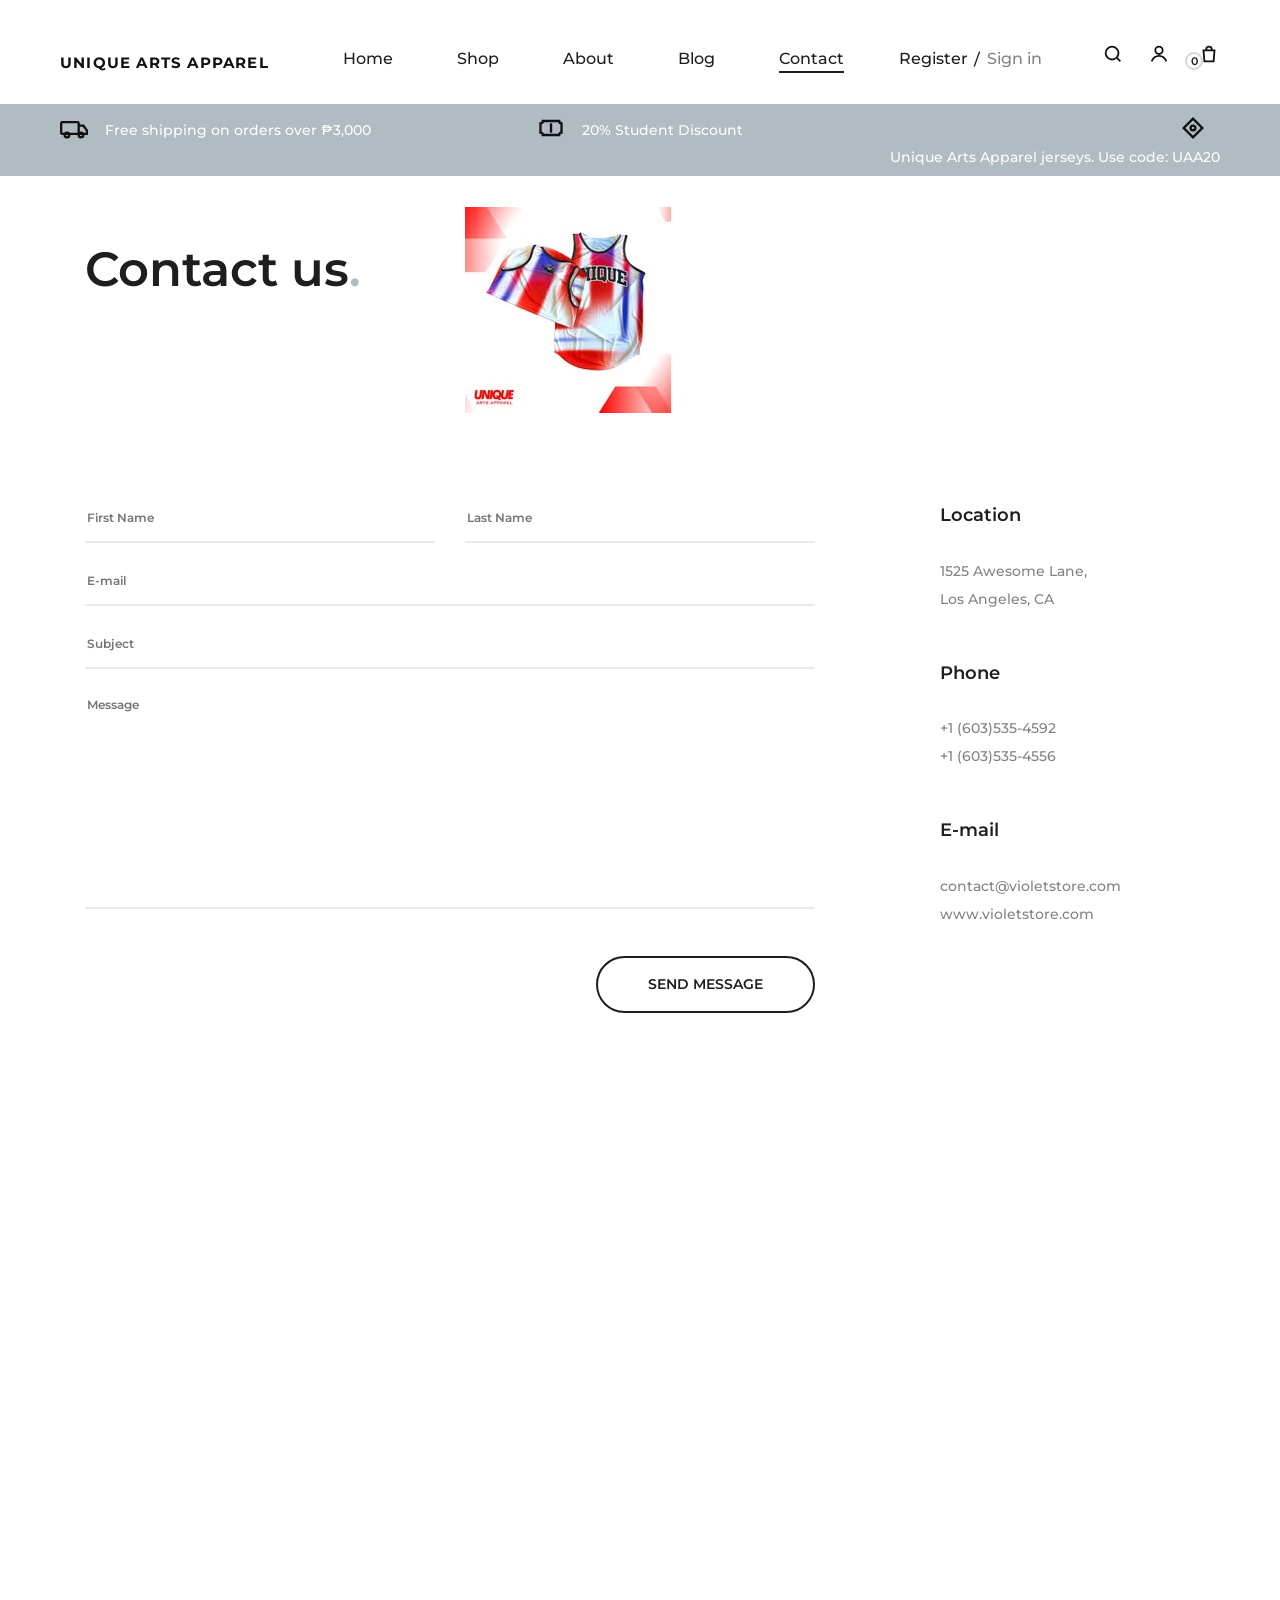
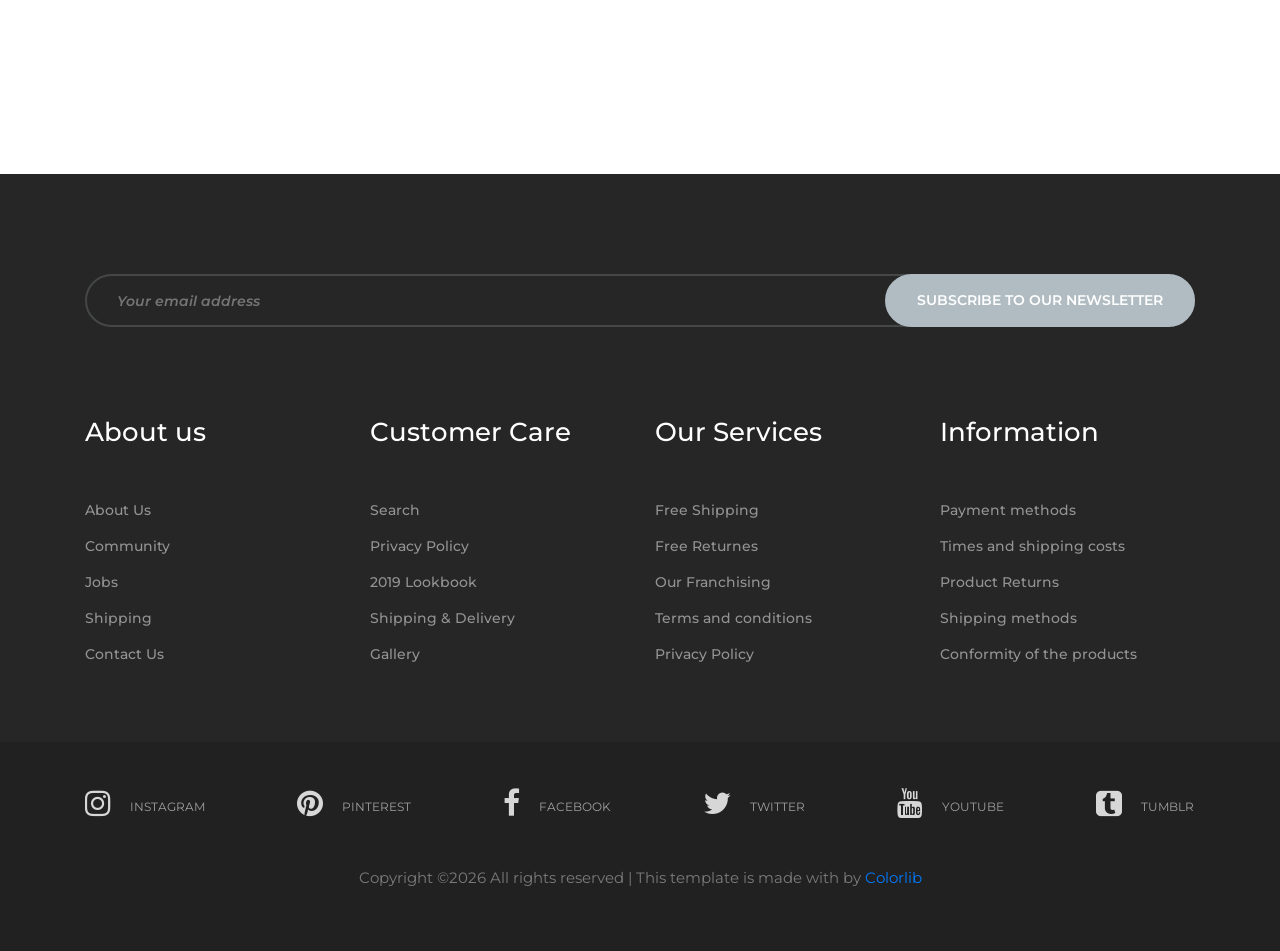
<file: contact.html>
<!DOCTYPE html>
<html lang="zxx">

<head>
    <meta charset="UTF-8">
    <meta name="description" content="Yoga Studio Template">
    <meta name="keywords" content="Yoga, unica, creative, html">
    <meta name="viewport" content="width=device-width, initial-scale=1.0">
    <meta http-equiv="X-UA-Compatible" content="ie=edge">
    <title>Unique Arts Apparel | Contact</title>

    <!-- Google Font -->
    <link href="https://fonts.googleapis.com/css?family=Amatic+SC:400,700&display=swap" rel="stylesheet">
    <link href="https://fonts.googleapis.com/css?family=Montserrat:100,200,300,400,500,600,700,800,900&display=swap"
        rel="stylesheet">

    <!-- Css Styles -->
    <link rel="stylesheet" href="css/bootstrap.min.css" type="text/css">
    <link rel="stylesheet" href="css/font-awesome.min.css" type="text/css">
    <link rel="stylesheet" href="css/nice-select.css" type="text/css">
    <link rel="stylesheet" href="css/owl.carousel.min.css" type="text/css">
    <link rel="stylesheet" href="css/magnific-popup.css" type="text/css">
    <link rel="stylesheet" href="css/slicknav.min.css" type="text/css">
    <link rel="stylesheet" href="css/style.css" type="text/css">
</head>

<body>
    <!-- Page Preloder -->
    <div id="preloder">
        <div class="loader"></div>
    </div>
    
    <!-- Search model -->
	<div class="search-model">
		<div class="h-100 d-flex align-items-center justify-content-center">
			<div class="search-close-switch">+</div>
			<form class="search-model-form">
				<input type="text" id="search-input" placeholder="Search here.....">
			</form>
		</div>
	</div>
	<!-- Search model end -->

    <!-- Header Section Begin -->
    <header class="header-section">
        <div class="container-fluid">
            <div class="inner-header">
                <div class="logo">
                    <a href="./index.html"><span class="brand-text">Unique Arts Apparel</span></a>
                </div>
                <div class="header-right">
                    <img src="img/icons/search.svg" alt="" class="search-trigger">
                    <img src="img/icons/man.svg" alt="">
                    <a href="shopping-cart.html">
                        <img src="img/icons/bag.svg" alt="Cart">
                        <span class="cart-count">0</span>
                    </a>
                </div>
                <div class="user-access">
                    <a href="#">Register</a>
                    <a href="#" class="in">Sign in</a>
                </div>
                <nav class="main-menu mobile-menu">
                    <ul>
                        <li><a href="./index.html">Home</a></li>
                        <li><a href="./categories.html">Shop</a>
                            <ul class="sub-menu">
                                <li><a href="product-page.html">Product Page</a></li>
                                <li><a href="shopping-cart.html">Shopping Cart</a></li>
                                <li><a href="check-out.html">Check out</a></li>
                            </ul>
                        </li>
                        <li><a href="./product-page.html">About</a></li>
                        <li><a href="./check-out.html">Blog</a></li>
                        <li><a class="active" href="./contact.html">Contact</a></li>
                    </ul>
                </nav>
            </div>
        </div>
    </header>
    <!-- Header Info Begin -->
    <div class="header-info">
        <div class="container-fluid">
            <div class="row">
                <div class="col-md-4">
                    <div class="header-item">
                        <img src="img/icons/delivery.svg" alt="">
                        <p>Free shipping on orders over ₱3,000</p>
                    </div>
                </div>
                <div class="col-md-4 text-left text-lg-center">
                    <div class="header-item">
                        <img src="img/icons/voucher.svg" alt="">
                        <p>20% Student Discount</p>
                    </div>
                </div>
                <div class="col-md-4 text-left text-xl-right">
                    <div class="header-item">
                    <img src="img/icons/sales.svg" alt="">
                    <p>Unique Arts Apparel jerseys. Use code: UAA20</p>
                </div>
                </div>
            </div>
        </div>
    </div>
    <!-- Header Info End -->
    <!-- Header End -->

    <!-- Page Add Section Begin -->
    <section class="page-add">
        <div class="container">
            <div class="row">
                <div class="col-lg-4">
                    <div class="page-breadcrumb">
                        <h2>Contact us<span>.</span></h2>
                    </div>
                </div>
                <div class="col-lg-8">
                    <img src="img/products/uaa-2.jpg" alt="Unique Arts Apparel">
                </div>
            </div>
        </div>
    </section>
    <!-- Page Add Section End -->

    <!-- Contact Section Begin -->
    <div class="contact-section">
        <div class="container">
            <div class="row">
                <div class="col-lg-8">
                    <form action="#" class="contact-form" id="contact-form" novalidate>
                        <div class="row">
                            <div class="col-lg-6">
                                <input type="text" id="contact-first" placeholder="First Name">
                            </div>
                            <div class="col-lg-6">
                                <input type="text" id="contact-last" placeholder="Last Name">
                            </div>
                            <div class="col-lg-12">
                                <input type="email" id="contact-email" placeholder="E-mail">
                                <input type="text" id="contact-subject" placeholder="Subject">
                                <textarea id="contact-message" placeholder="Message"></textarea>
                            </div>
                            <div class="col-lg-12 text-right">
                                <button type="submit">Send message</button>
                            </div>
                        </div>
                    </form>
                </div>
                <div class="col-lg-3 offset-lg-1">
                    <div class="contact-widget">
                        <div class="cw-item">
                            <h5>Location</h5>
                            <ul>
                                <li>1525 Awesome Lane, </li>
                                <li>Los Angeles, CA</li>
                            </ul>
                        </div>
                        <div class="cw-item">
                            <h5>Phone</h5>
                            <ul>
                                <li>+1 (603)535-4592</li>
                                <li>+1 (603)535-4556</li>
                            </ul>
                        </div>
                        <div class="cw-item">
                            <h5>E-mail</h5>
                            <ul>
                                <li>contact@violetstore.com</li>
                                <li>www.violetstore.com</li>
                            </ul>
                        </div>
                    </div>
                </div>
            </div>
            <div class="map">
                <div class="row">
                    <div class="col-lg-12">
                        <iframe
                            src="https://www.google.com/maps/embed?pb=!1m18!1m12!1m3!1d26440.72384129847!2d-118.24906619231132!3d34.06719475913053!2m3!1f0!2f0!3f0!3m2!1i1024!2i768!4f13.1!3m3!1m2!1s0x80c2c659f50c318d%3A0xe2ffb80a9d3820ae!2sChinatown%2C%20Los%20Angeles%2C%20CA%2C%20USA!5e0!3m2!1sen!2sbd!4v1570213740685!5m2!1sen!2sbd"
                            height="560" style="border:0;" allowfullscreen=""></iframe>
                    </div>
                </div>
            </div>
        </div>
    </div>
    <!-- Contact Section End -->

    <!-- Footer Section Begin -->
    <footer class="footer-section spad">
        <div class="container">
            <div class="newslatter-form">
                <div class="row">
                    <div class="col-lg-12">
                        <form action="#">
                            <input type="text" placeholder="Your email address">
                            <button type="submit">Subscribe to our newsletter</button>
                        </form>
                    </div>
                </div>
            </div>
            <div class="footer-widget">
                <div class="row">
                    <div class="col-lg-3 col-sm-6">
                        <div class="single-footer-widget">
                            <h4>About us</h4>
                            <ul>
                                <li>About Us</li>
                                <li>Community</li>
                                <li>Jobs</li>
                                <li>Shipping</li>
                                <li>Contact Us</li>
                            </ul>
                        </div>
                    </div>
                    <div class="col-lg-3 col-sm-6">
                        <div class="single-footer-widget">
                            <h4>Customer Care</h4>
                            <ul>
                                <li>Search</li>
                                <li>Privacy Policy</li>
                                <li>2019 Lookbook</li>
                                <li>Shipping & Delivery</li>
                                <li>Gallery</li>
                            </ul>
                        </div>
                    </div>
                    <div class="col-lg-3 col-sm-6">
                        <div class="single-footer-widget">
                            <h4>Our Services</h4>
                            <ul>
                                <li>Free Shipping</li>
                                <li>Free Returnes</li>
                                <li>Our Franchising</li>
                                <li>Terms and conditions</li>
                                <li>Privacy Policy</li>
                            </ul>
                        </div>
                    </div>
                    <div class="col-lg-3 col-sm-6">
                        <div class="single-footer-widget">
                            <h4>Information</h4>
                            <ul>
                                <li>Payment methods</li>
                                <li>Times and shipping costs</li>
                                <li>Product Returns</li>
                                <li>Shipping methods</li>
                                <li>Conformity of the products</li>
                            </ul>
                        </div>
                    </div>
                </div>
            </div>
        </div>
        <div class="social-links-warp">
			<div class="container">
				<div class="social-links">
					<a href="" class="instagram"><i class="fa fa-instagram"></i><span>instagram</span></a>
					<a href="" class="pinterest"><i class="fa fa-pinterest"></i><span>pinterest</span></a>
					<a href="" class="facebook"><i class="fa fa-facebook"></i><span>facebook</span></a>
					<a href="" class="twitter"><i class="fa fa-twitter"></i><span>twitter</span></a>
					<a href="" class="youtube"><i class="fa fa-youtube"></i><span>youtube</span></a>
					<a href="" class="tumblr"><i class="fa fa-tumblr-square"></i><span>tumblr</span></a>
				</div>
			</div>

<div class="container text-center pt-5">
                <p><!-- Link back to Colorlib can't be removed. Template is licensed under CC BY 3.0. -->
  Copyright &copy;<script>document.write(new Date().getFullYear());</script> All rights reserved | This template is made with <i class="icon-heart color-danger" aria-hidden="true"></i> by <a href="https://colorlib.com" target="_blank">Colorlib</a>
  <!-- Link back to Colorlib can't be removed. Template is licensed under CC BY 3.0. --></p>
            </div>

            <!-- Back to Top Button -->
<button id="back-to-top" title="Back to top" aria-label="Back to top">&#8593;</button>
<script>
    (function () {
        var backToTopBtn = document.getElementById('back-to-top');
        var headerWrap = document.getElementById('site-header-wrap');

        window.addEventListener('scroll', function () {
            var scrolled = window.scrollY || document.documentElement.scrollTop;

            if (scrolled > 300) {
                backToTopBtn.classList.add('show');
            } else {
                backToTopBtn.classList.remove('show');
            }

            if (scrolled > 10) {
                headerWrap.classList.add('is-sticky');
            } else {
                headerWrap.classList.remove('is-sticky');
            }
        });

        backToTopBtn.addEventListener('click', function () {
            window.scrollTo({ top: 0, behavior: 'smooth' });
        });
    })();
</script>

		</div>
    </footer>
    <!-- Footer Section End -->

    <!-- Js Plugins -->
    <script src="js/jquery-3.3.1.min.js"></script>
    <script src="js/bootstrap.min.js"></script>
    <script src="js/jquery.magnific-popup.min.js"></script>
    <script src="js/jquery.slicknav.js"></script>
    <script src="js/owl.carousel.min.js"></script>
    <script src="js/jquery.nice-select.min.js"></script>
    <script src="js/mixitup.min.js"></script>
    <script src="js/main.js"></script>
    <script src="js/shop.js"></script>
</body>

</html>
</file>
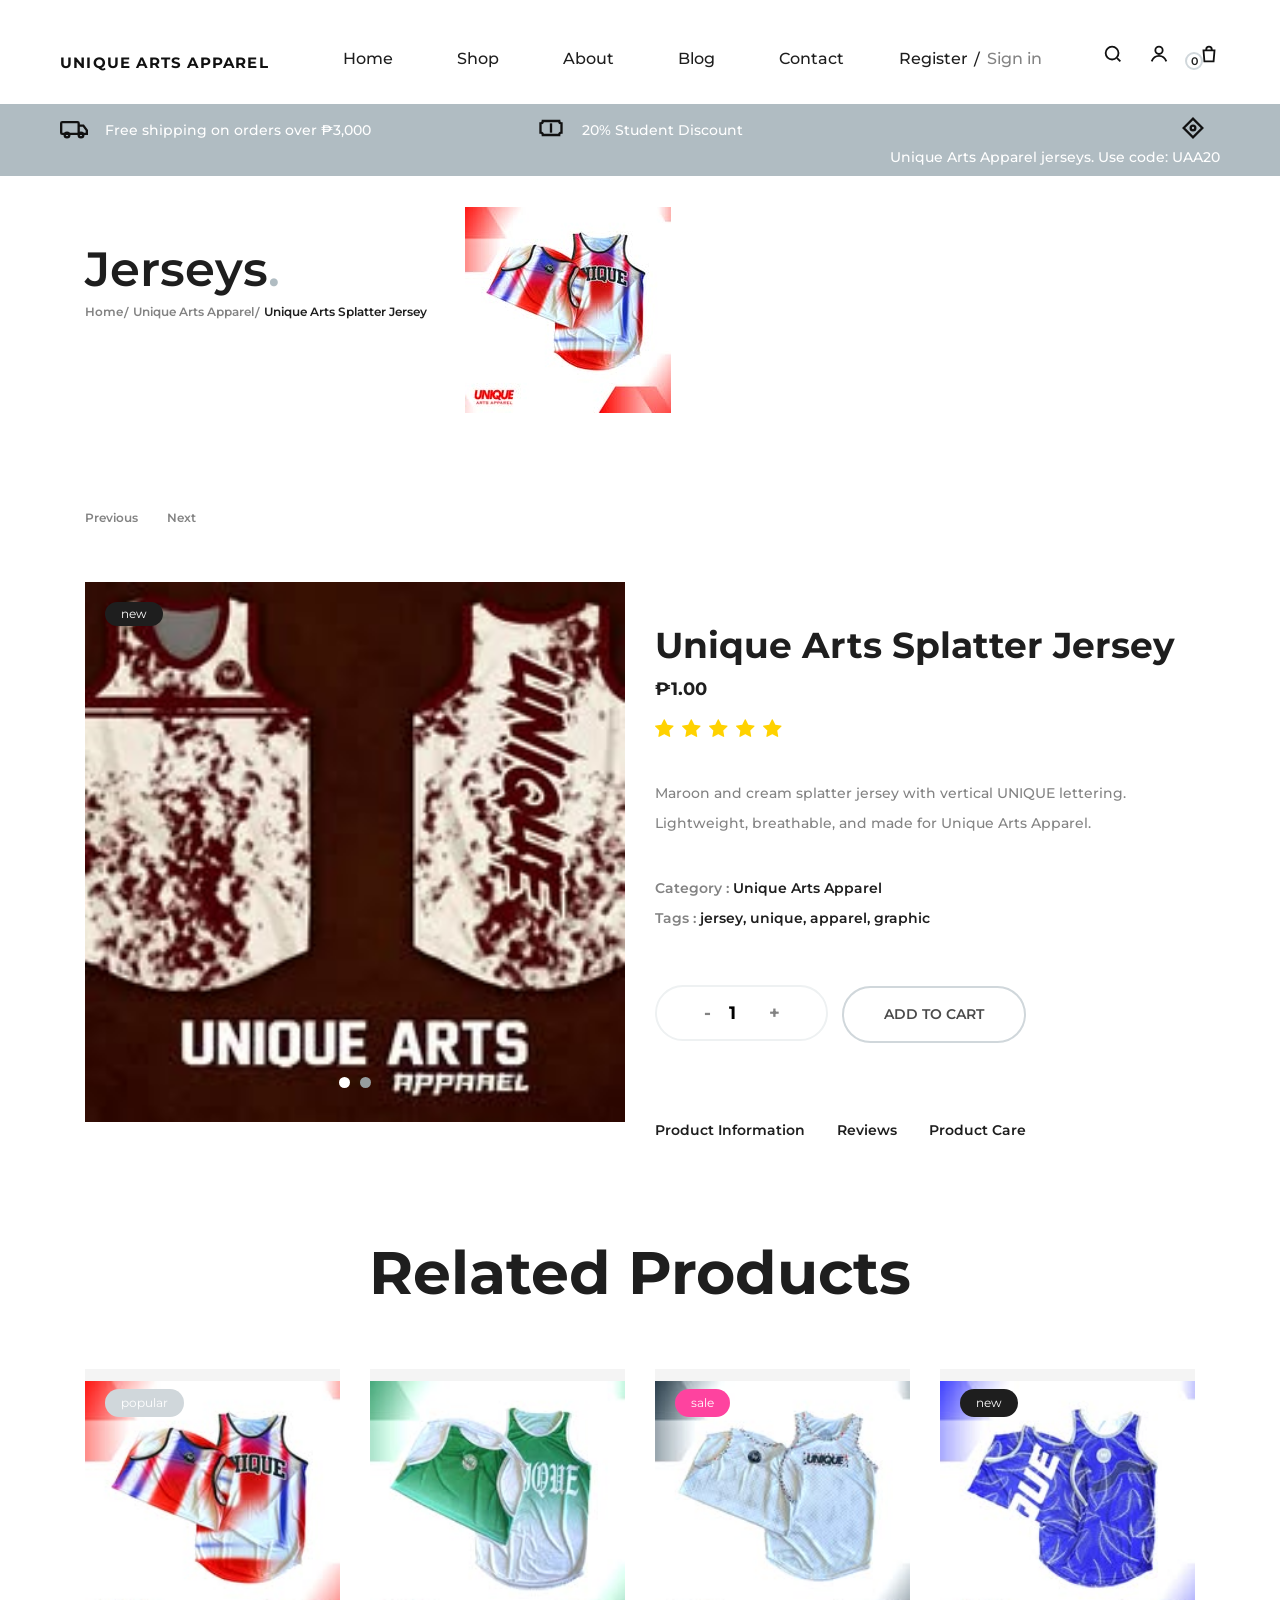
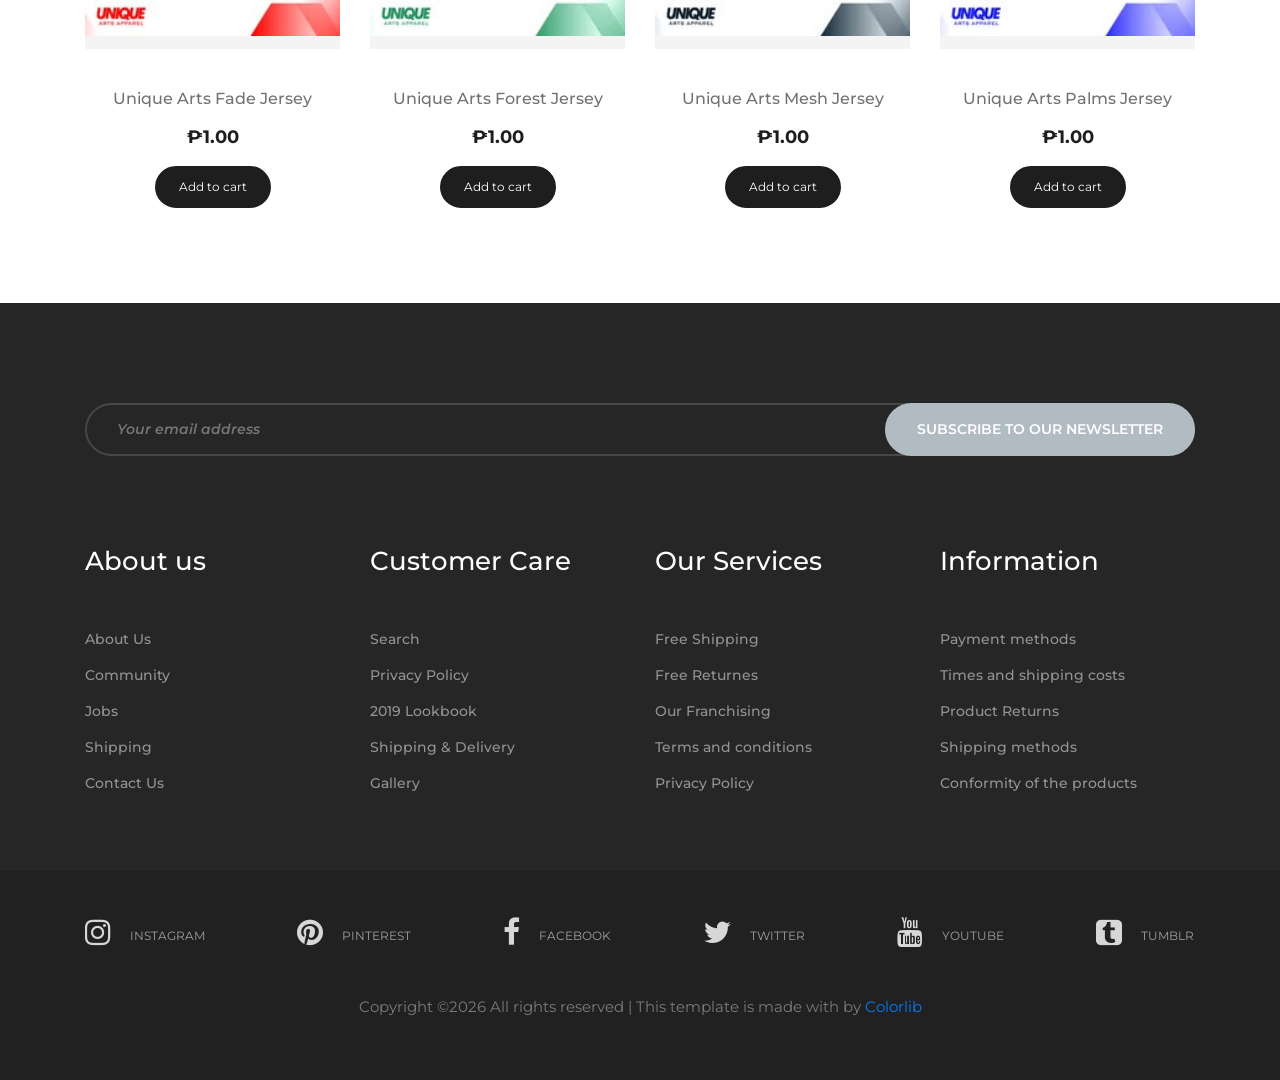
<file: product-page.html>
<!DOCTYPE html>
<html lang="zxx">

<head>
    <meta charset="UTF-8">
    <meta name="description" content="Yoga Studio Template">
    <meta name="keywords" content="Yoga, unica, creative, html">
    <meta name="viewport" content="width=device-width, initial-scale=1.0">
    <meta http-equiv="X-UA-Compatible" content="ie=edge">
    <title>Unique Arts Apparel | Product</title>

    <!-- Google Font -->
    <link href="https://fonts.googleapis.com/css?family=Amatic+SC:400,700&display=swap" rel="stylesheet">
    <link href="https://fonts.googleapis.com/css?family=Montserrat:100,200,300,400,500,600,700,800,900&display=swap"
        rel="stylesheet">

    <!-- Css Styles -->
    <link rel="stylesheet" href="css/bootstrap.min.css" type="text/css">
    <link rel="stylesheet" href="css/font-awesome.min.css" type="text/css">
    <link rel="stylesheet" href="css/nice-select.css" type="text/css">
    <link rel="stylesheet" href="css/owl.carousel.min.css" type="text/css">
    <link rel="stylesheet" href="css/magnific-popup.css" type="text/css">
    <link rel="stylesheet" href="css/slicknav.min.css" type="text/css">
    <link rel="stylesheet" href="css/style.css" type="text/css">
</head>

<body>
    <!-- Page Preloder -->
    <div id="preloder">
        <div class="loader"></div>
    </div>
    
    <!-- Search model -->
	<div class="search-model">
		<div class="h-100 d-flex align-items-center justify-content-center">
			<div class="search-close-switch">+</div>
			<form class="search-model-form">
				<input type="text" id="search-input" placeholder="Search here.....">
			</form>
		</div>
	</div>
	<!-- Search model end -->

    <!-- Header Section Begin -->
    <header class="header-section">
        <div class="container-fluid">
            <div class="inner-header">
                <div class="logo">
                    <a href="./index.html"><span class="brand-text">Unique Arts Apparel</span></a>
                </div>
                <div class="header-right">
                    <img src="img/icons/search.svg" alt="" class="search-trigger">
                    <img src="img/icons/man.svg" alt="">
                    <a href="shopping-cart.html">
                        <img src="img/icons/bag.svg" alt="Cart">
                        <span class="cart-count">0</span>
                    </a>
                </div>
                <div class="user-access">
                    <a href="#">Register</a>
                    <a href="#" class="in">Sign in</a>
                </div>
                <nav class="main-menu mobile-menu">
                    <ul>
                        <li><a href="./index.html">Home</a></li>
                        <li><a href="./categories.html">Shop</a>
                            <ul class="sub-menu">
                                <li><a href="product-page.html">Product Page</a></li>
                                <li><a href="shopping-cart.html">Shopping Cart</a></li>
                                <li><a href="check-out.html">Check out</a></li>
                            </ul>
                        </li>
                        <li><a href="./product-page.html">About</a></li>
                        <li><a href="./check-out.html">Blog</a></li>
                        <li><a href="./contact.html">Contact</a></li>
                    </ul>
                </nav>
            </div>
        </div>
    </header>
    <!-- Header Info Begin -->
    <div class="header-info">
        <div class="container-fluid">
            <div class="row">
                <div class="col-md-4">
                    <div class="header-item">
                        <img src="img/icons/delivery.svg" alt="">
                        <p>Free shipping on orders over ₱3,000</p>
                    </div>
                </div>
                <div class="col-md-4 text-left text-lg-center">
                    <div class="header-item">
                        <img src="img/icons/voucher.svg" alt="">
                        <p>20% Student Discount</p>
                    </div>
                </div>
                <div class="col-md-4 text-left text-xl-right">
                    <div class="header-item">
                    <img src="img/icons/sales.svg" alt="">
                    <p>Unique Arts Apparel jerseys. Use code: UAA20</p>
                </div>
                </div>
            </div>
        </div>
    </div>
    <!-- Header Info End -->
    <!-- Header End -->

    <!-- Page Add Section Begin -->
    <section class="page-add">
        <div class="container">
            <div class="row">
                <div class="col-lg-4">
                    <div class="page-breadcrumb">
                        <h2>Jerseys<span>.</span></h2>
                        <a href="index.html">Home</a>
                        <a href="categories.html">Unique Arts Apparel</a>
                        <a class="active" href="product-page.html">Product</a>
                    </div>
                </div>
                <div class="col-lg-8">
                    <img src="img/products/uaa-2.jpg" alt="Unique Arts Apparel">
                </div>
            </div>
        </div>
    </section>
    <!-- Page Add Section End -->

    <!-- Product Page Section Beign -->
    <section class="product-page" id="product-detail-page">
        <div class="container">
            <div class="product-control">
                <a href="#">Previous</a>
                <a href="#">Next</a>
            </div>
            <div class="row">
                <div class="col-lg-6">
                    <div class="product-slider owl-carousel">
                        <div class="product-img">
                            <figure>
                                <img src="img/products/uaa-1.jpg" alt="Unique Arts Splatter Jersey">
                                <div class="p-status">new</div>
                            </figure>
                        </div>
                        <div class="product-img">
                            <figure>
                                <img src="img/products/uaa-1.jpg" alt="Unique Arts Splatter Jersey">
                                <div class="p-status">new</div>
                            </figure>
                        </div>
                    </div>
                    
                </div>
                <div class="col-lg-6">
                    <div class="product-content">
                        <h2>Unique Arts Splatter Jersey</h2>
                        <div class="pc-meta">
                            <h5>₱1.00</h5>
                            <div class="rating">
                                <i class="fa fa-star"></i>
                                <i class="fa fa-star"></i>
                                <i class="fa fa-star"></i>
                                <i class="fa fa-star"></i>
                                <i class="fa fa-star"></i>
                            </div>
                        </div>
                        <p>Maroon and cream splatter jersey with vertical UNIQUE lettering. Lightweight, breathable, and made for Unique Arts Apparel.</p>
                        <ul class="tags">
                            <li><span>Category :</span> Unique Arts Apparel</li>
                            <li><span>Tags :</span> jersey, unique, apparel, graphic</li>
                        </ul>
                        <div class="product-quantity">
                            <div class="pro-qty">
                                <input type="number" id="product-qty" min="1" value="1">
                            </div>
                        </div>
                        <a href="#" class="primary-btn pc-btn" data-add-id="uaa-splatter">Add to cart</a>
                        <ul class="p-info">
                            <li>Product Information</li>
                            <li>Reviews</li>
                            <li>Product Care</li>
                        </ul>
                    </div>
                </div>
            </div>
        </div>
    </section>
    <!-- Product Page Section End -->

    <!-- Related Product Section Begin -->
    <section class="related-product spad">
        <div class="container">
            <div class="row">
                <div class="col-lg-12 text-center">
                    <div class="section-title">
                        <h2>Related Products</h2>
                    </div>
                </div>
            </div>
            <div class="row" id="related-product-list"></div>
        </div>
    </section>
    <!-- Related Product Section End -->

    <!-- Footer Section Begin -->
    <footer class="footer-section spad">
        <div class="container">
            <div class="newslatter-form">
                <div class="row">
                    <div class="col-lg-12">
                        <form action="#">
                            <input type="text" placeholder="Your email address">
                            <button type="submit">Subscribe to our newsletter</button>
                        </form>
                    </div>
                </div>
            </div>
            <div class="footer-widget">
                <div class="row">
                    <div class="col-lg-3 col-sm-6">
                        <div class="single-footer-widget">
                            <h4>About us</h4>
                            <ul>
                                <li>About Us</li>
                                <li>Community</li>
                                <li>Jobs</li>
                                <li>Shipping</li>
                                <li>Contact Us</li>
                            </ul>
                        </div>
                    </div>
                    <div class="col-lg-3 col-sm-6">
                        <div class="single-footer-widget">
                            <h4>Customer Care</h4>
                            <ul>
                                <li>Search</li>
                                <li>Privacy Policy</li>
                                <li>2019 Lookbook</li>
                                <li>Shipping & Delivery</li>
                                <li>Gallery</li>
                            </ul>
                        </div>
                    </div>
                    <div class="col-lg-3 col-sm-6">
                        <div class="single-footer-widget">
                            <h4>Our Services</h4>
                            <ul>
                                <li>Free Shipping</li>
                                <li>Free Returnes</li>
                                <li>Our Franchising</li>
                                <li>Terms and conditions</li>
                                <li>Privacy Policy</li>
                            </ul>
                        </div>
                    </div>
                    <div class="col-lg-3 col-sm-6">
                        <div class="single-footer-widget">
                            <h4>Information</h4>
                            <ul>
                                <li>Payment methods</li>
                                <li>Times and shipping costs</li>
                                <li>Product Returns</li>
                                <li>Shipping methods</li>
                                <li>Conformity of the products</li>
                            </ul>
                        </div>
                    </div>
                </div>
            </div>
        </div>
        <div class="social-links-warp">
			<div class="container">
				<div class="social-links">
					<a href="" class="instagram"><i class="fa fa-instagram"></i><span>instagram</span></a>
					<a href="" class="pinterest"><i class="fa fa-pinterest"></i><span>pinterest</span></a>
					<a href="" class="facebook"><i class="fa fa-facebook"></i><span>facebook</span></a>
					<a href="" class="twitter"><i class="fa fa-twitter"></i><span>twitter</span></a>
					<a href="" class="youtube"><i class="fa fa-youtube"></i><span>youtube</span></a>
					<a href="" class="tumblr"><i class="fa fa-tumblr-square"></i><span>tumblr</span></a>
				</div>
			</div>

<div class="container text-center pt-5">
                <p><!-- Link back to Colorlib can't be removed. Template is licensed under CC BY 3.0. -->
  Copyright &copy;<script>document.write(new Date().getFullYear());</script> All rights reserved | This template is made with <i class="icon-heart color-danger" aria-hidden="true"></i> by <a href="https://colorlib.com" target="_blank">Colorlib</a>
  <!-- Link back to Colorlib can't be removed. Template is licensed under CC BY 3.0. --></p>
            </div>

            <!-- Back to Top Button -->
<button id="back-to-top" title="Back to top" aria-label="Back to top">&#8593;</button>
<script>
    (function () {
        var backToTopBtn = document.getElementById('back-to-top');
        var headerWrap = document.getElementById('site-header-wrap');

        window.addEventListener('scroll', function () {
            var scrolled = window.scrollY || document.documentElement.scrollTop;

            if (scrolled > 300) {
                backToTopBtn.classList.add('show');
            } else {
                backToTopBtn.classList.remove('show');
            }

            if (scrolled > 10) {
                headerWrap.classList.add('is-sticky');
            } else {
                headerWrap.classList.remove('is-sticky');
            }
        });

        backToTopBtn.addEventListener('click', function () {
            window.scrollTo({ top: 0, behavior: 'smooth' });
        });
    })();
</script>

		</div>
    </footer>
    <!-- Footer Section End -->

    

    <!-- Js Plugins -->
    <script src="js/jquery-3.3.1.min.js"></script>
    <script src="js/bootstrap.min.js"></script>
    <script src="js/jquery.magnific-popup.min.js"></script>
    <script src="js/jquery.slicknav.js"></script>
    <script src="js/owl.carousel.min.js"></script>
    <script src="js/jquery.nice-select.min.js"></script>
    <script src="js/mixitup.min.js"></script>
    <script src="js/main.js"></script>
    <script src="js/shop.js"></script>
</body>

</html>
</file>
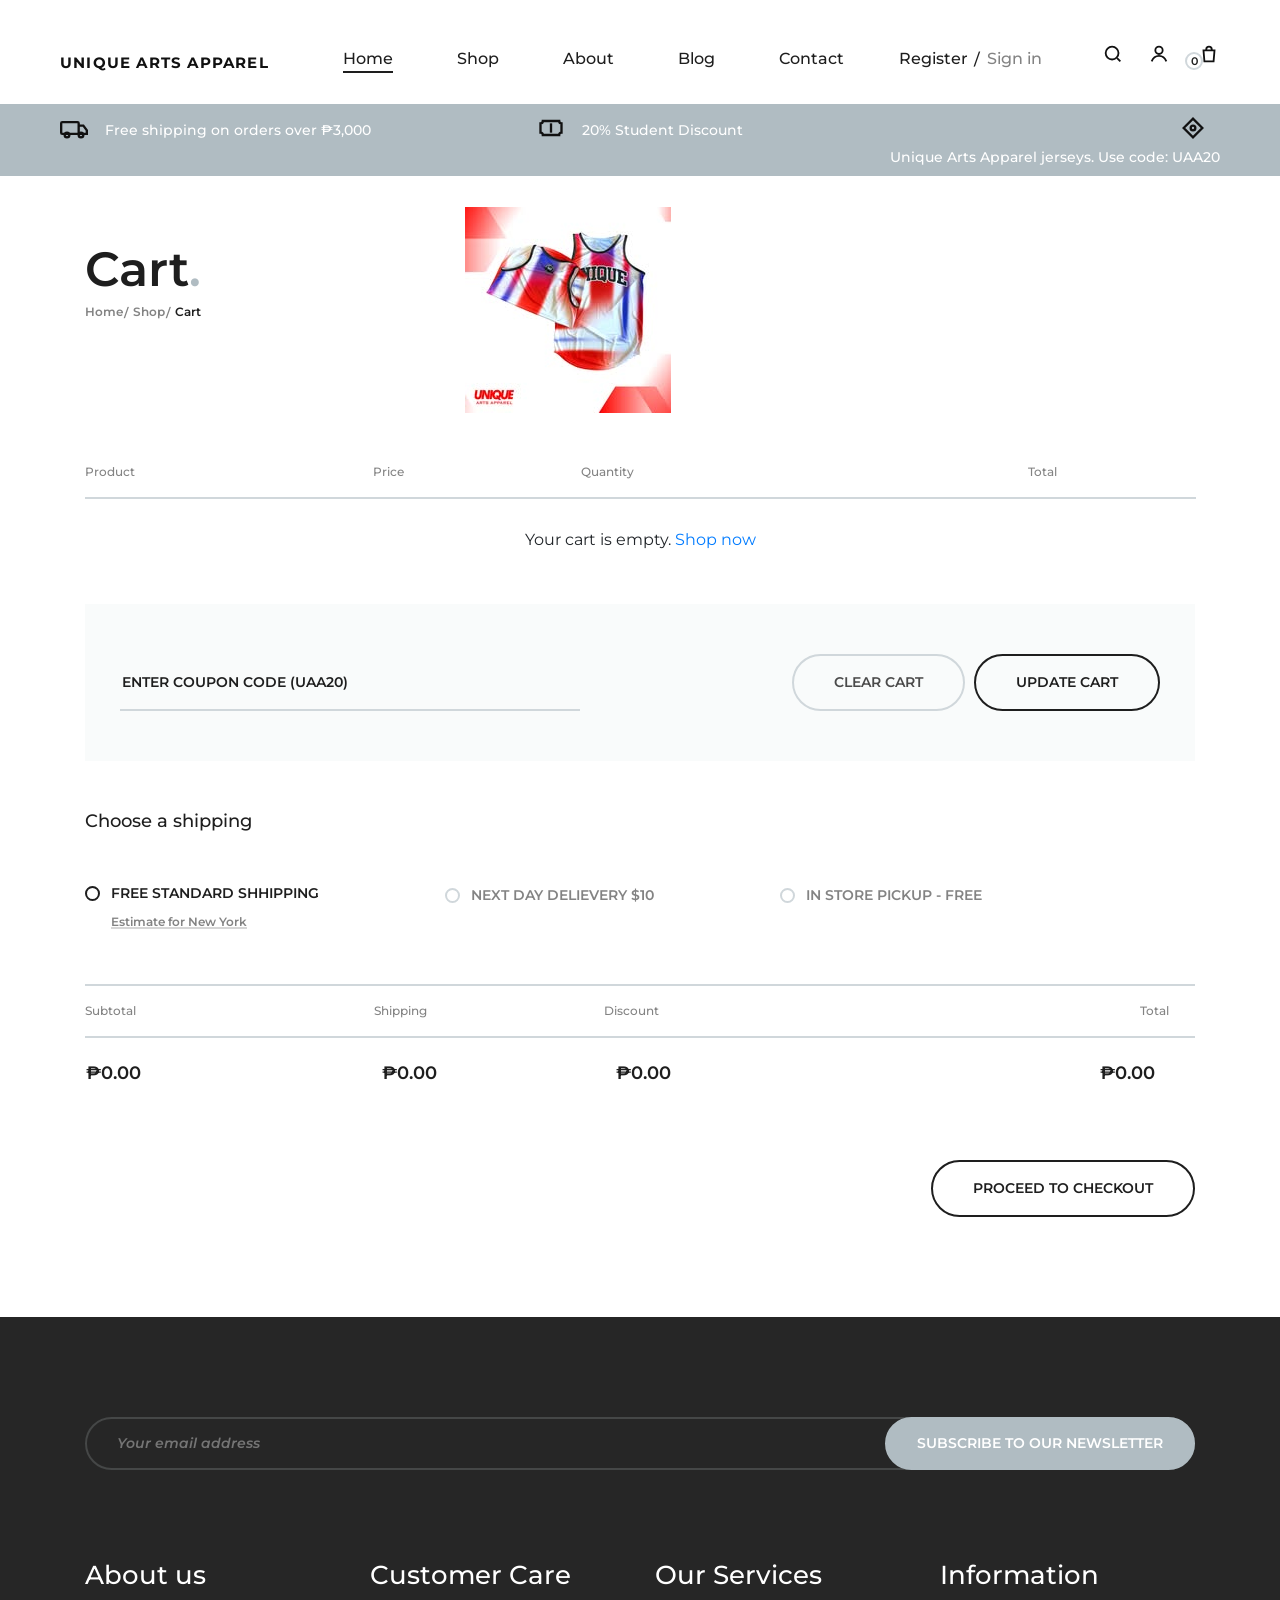
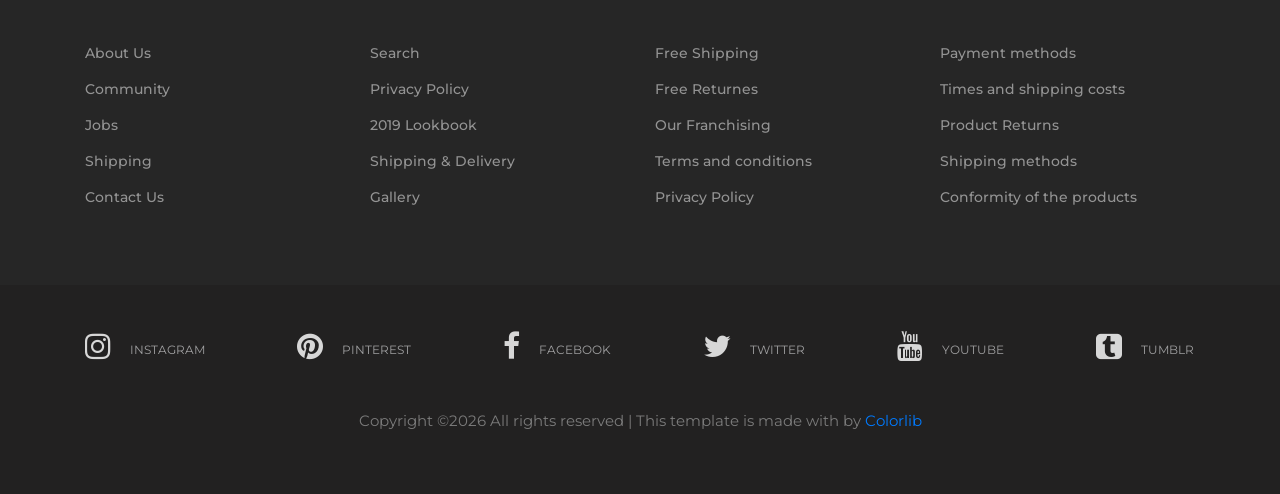
<file: shopping-cart.html>
<!DOCTYPE html>
<html lang="zxx">

<head>
    <meta charset="UTF-8">
    <meta name="description" content="Yoga Studio Template">
    <meta name="keywords" content="Yoga, unica, creative, html">
    <meta name="viewport" content="width=device-width, initial-scale=1.0">
    <meta http-equiv="X-UA-Compatible" content="ie=edge">
    <title>Unique Arts Apparel | Cart</title>

    <!-- Google Font -->
    <link href="https://fonts.googleapis.com/css?family=Amatic+SC:400,700&display=swap" rel="stylesheet">
    <link href="https://fonts.googleapis.com/css?family=Montserrat:100,200,300,400,500,600,700,800,900&display=swap"
        rel="stylesheet">

    <!-- Css Styles -->
    <link rel="stylesheet" href="css/bootstrap.min.css" type="text/css">
    <link rel="stylesheet" href="css/font-awesome.min.css" type="text/css">
    <link rel="stylesheet" href="css/nice-select.css" type="text/css">
    <link rel="stylesheet" href="css/owl.carousel.min.css" type="text/css">
    <link rel="stylesheet" href="css/magnific-popup.css" type="text/css">
    <link rel="stylesheet" href="css/slicknav.min.css" type="text/css">
    <link rel="stylesheet" href="css/style.css" type="text/css">
</head>

<body>
    <!-- Page Preloder -->
    <div id="preloder">
        <div class="loader"></div>
    </div>
    
    <!-- Search model -->
	<div class="search-model">
		<div class="h-100 d-flex align-items-center justify-content-center">
			<div class="search-close-switch">+</div>
			<form class="search-model-form">
				<input type="text" id="search-input" placeholder="Search here.....">
			</form>
		</div>
	</div>
	<!-- Search model end -->

    <!-- Header Section Begin -->
    <header class="header-section">
        <div class="container-fluid">
            <div class="inner-header">
                <div class="logo">
                    <a href="./index.html"><span class="brand-text">Unique Arts Apparel</span></a>
                </div>
                <div class="header-right">
                    <img src="img/icons/search.svg" alt="" class="search-trigger">
                    <img src="img/icons/man.svg" alt="">
                    <a href="shopping-cart.html">
                        <img src="img/icons/bag.svg" alt="Cart">
                        <span class="cart-count">0</span>
                    </a>
                </div>
                <div class="user-access">
                    <a href="#">Register</a>
                    <a href="#" class="in">Sign in</a>
                </div>
                <nav class="main-menu mobile-menu">
                    <ul>
                        <li><a class="active" href="./index.html">Home</a></li>
                        <li><a href="./categories.html">Shop</a>
                            <ul class="sub-menu">
                                <li><a href="product-page.html">Product Page</a></li>
                                <li><a href="shopping-cart.html">Shopping Cart</a></li>
                                <li><a href="check-out.html">Check out</a></li>
                            </ul>
                        </li>
                        <li><a href="./product-page.html">About</a></li>
                        <li><a href="./check-out.html">Blog</a></li>
                        <li><a href="./contact.html">Contact</a></li>
                    </ul>
                </nav>
            </div>
        </div>
    </header>
    <!-- Header Info Begin -->
    <div class="header-info">
        <div class="container-fluid">
            <div class="row">
                <div class="col-md-4">
                    <div class="header-item">
                        <img src="img/icons/delivery.svg" alt="">
                        <p>Free shipping on orders over ₱3,000</p>
                    </div>
                </div>
                <div class="col-md-4 text-left text-lg-center">
                    <div class="header-item">
                        <img src="img/icons/voucher.svg" alt="">
                        <p>20% Student Discount</p>
                    </div>
                </div>
                <div class="col-md-4 text-left text-xl-right">
                    <div class="header-item">
                    <img src="img/icons/sales.svg" alt="">
                    <p>Unique Arts Apparel jerseys. Use code: UAA20</p>
                </div>
                </div>
            </div>
        </div>
    </div>
    <!-- Header Info End -->
    <!-- Header End -->

    <!-- Page Add Section Begin -->
    <section class="page-add cart-page-add">
        <div class="container">
            <div class="row">
                <div class="col-lg-4">
                    <div class="page-breadcrumb">
                        <h2>Cart<span>.</span></h2>
                        <a href="index.html">Home</a>
                        <a href="categories.html">Shop</a>
                        <a class="active" href="shopping-cart.html">Cart</a>
                    </div>
                </div>
                <div class="col-lg-8">
                    <img src="img/products/uaa-2.jpg" alt="Unique Arts Apparel">
                </div>
            </div>
        </div>
    </section>
    <!-- Page Add Section End -->

    <!-- Cart Page Section Begin -->
    <div class="cart-page">
        <div class="container">
            <div class="cart-table">
                <table>
                    <thead>
                        <tr>
                            <th class="product-h">Product</th>
                            <th>Price</th>
                            <th class="quan">Quantity</th>
                            <th>Total</th>
                            <th></th>
                        </tr>
                    </thead>
                    <tbody id="cart-table-body"></tbody>
                </table>
            </div>
            <div class="cart-btn">
                <div class="row">
                    <div class="col-lg-6">
                        <div class="coupon-input">
                            <input type="text" id="coupon-code" placeholder="Enter coupon code (UAA20)" maxlength="20">
                        </div>
                    </div>
                    <div class="col-lg-5 offset-lg-1 text-left text-lg-right">
                        <div class="site-btn clear-btn">Clear Cart</div>
                        <div class="site-btn update-btn">Update Cart</div>
                    </div>
                </div>
            </div>
        </div>
        <div class="shopping-method">
            <div class="container">
                <div class="row">
                    <div class="col-lg-12">
                        <div class="shipping-info">
                            <h5>Choose a shipping</h5>
                            <div class="chose-shipping">
                                <div class="cs-item">
                                    <input type="radio" name="cs" id="one">
                                    <label for="one" class="active">
                                        Free Standard shhipping
                                        <span>Estimate for New York</span>
                                    </label>
                                </div>
                                <div class="cs-item">
                                    <input type="radio" name="cs" id="two">
                                    <label for="two">
                                        Next Day delievery $10
                                    </label>
                                </div>
                                <div class="cs-item last">
                                    <input type="radio" name="cs" id="three">
                                    <label for="three">
                                        In Store Pickup - Free
                                    </label>
                                </div>
                            </div>
                        </div>
                        <div class="total-info">
                            <div class="total-table">
                                <table>
                                    <thead>
                                        <tr>
                                            <th>Subtotal</th>
                                            <th>Shipping</th>
                                            <th>Discount</th>
                                            <th class="total-cart">Total</th>
                                        </tr>
                                    </thead>
                                    <tbody>
                                        <tr>
                                            <td class="total" id="cart-subtotal">₱0.00</td>
                                            <td class="sub-total" id="cart-shipping">₱0.00</td>
                                            <td class="shipping" id="cart-discount">₱0.00</td>
                                            <td class="total-cart-p" id="cart-total">₱0.00</td>
                                        </tr>
                                    </tbody>
                                </table>
                            </div>
                            <div class="row">
                                <div class="col-lg-12 text-right">
                                    <a href="check-out.html" class="primary-btn chechout-btn">Proceed to checkout</a>
                                </div>
                            </div>
                        </div>
                    </div>
                </div>
            </div>
        </div>
    </div>
    <!-- Cart Page Section End -->

    <!-- Footer Section Begin -->
    <footer class="footer-section spad">
        <div class="container">
            <div class="newslatter-form">
                <div class="row">
                    <div class="col-lg-12">
                        <form action="#">
                            <input type="text" placeholder="Your email address">
                            <button type="submit">Subscribe to our newsletter</button>
                        </form>
                    </div>
                </div>
            </div>
            <div class="footer-widget">
                <div class="row">
                    <div class="col-lg-3 col-sm-6">
                        <div class="single-footer-widget">
                            <h4>About us</h4>
                            <ul>
                                <li>About Us</li>
                                <li>Community</li>
                                <li>Jobs</li>
                                <li>Shipping</li>
                                <li>Contact Us</li>
                            </ul>
                        </div>
                    </div>
                    <div class="col-lg-3 col-sm-6">
                        <div class="single-footer-widget">
                            <h4>Customer Care</h4>
                            <ul>
                                <li>Search</li>
                                <li>Privacy Policy</li>
                                <li>2019 Lookbook</li>
                                <li>Shipping & Delivery</li>
                                <li>Gallery</li>
                            </ul>
                        </div>
                    </div>
                    <div class="col-lg-3 col-sm-6">
                        <div class="single-footer-widget">
                            <h4>Our Services</h4>
                            <ul>
                                <li>Free Shipping</li>
                                <li>Free Returnes</li>
                                <li>Our Franchising</li>
                                <li>Terms and conditions</li>
                                <li>Privacy Policy</li>
                            </ul>
                        </div>
                    </div>
                    <div class="col-lg-3 col-sm-6">
                        <div class="single-footer-widget">
                            <h4>Information</h4>
                            <ul>
                                <li>Payment methods</li>
                                <li>Times and shipping costs</li>
                                <li>Product Returns</li>
                                <li>Shipping methods</li>
                                <li>Conformity of the products</li>
                            </ul>
                        </div>
                    </div>
                </div>
            </div>
        </div>
        <div class="social-links-warp">
			<div class="container">
				<div class="social-links">
					<a href="" class="instagram"><i class="fa fa-instagram"></i><span>instagram</span></a>
					<a href="" class="pinterest"><i class="fa fa-pinterest"></i><span>pinterest</span></a>
					<a href="" class="facebook"><i class="fa fa-facebook"></i><span>facebook</span></a>
					<a href="" class="twitter"><i class="fa fa-twitter"></i><span>twitter</span></a>
					<a href="" class="youtube"><i class="fa fa-youtube"></i><span>youtube</span></a>
					<a href="" class="tumblr"><i class="fa fa-tumblr-square"></i><span>tumblr</span></a>
				</div>
			</div>


            <div class="container text-center pt-5">
                <p><!-- Link back to Colorlib can't be removed. Template is licensed under CC BY 3.0. -->
  Copyright &copy;<script>document.write(new Date().getFullYear());</script> All rights reserved | This template is made with <i class="icon-heart color-danger" aria-hidden="true"></i> by <a href="https://colorlib.com" target="_blank">Colorlib</a>
  <!-- Link back to Colorlib can't be removed. Template is licensed under CC BY 3.0. --></p>
            </div>

<!-- Back to Top Button -->
<button id="back-to-top" title="Back to top" aria-label="Back to top">&#8593;</button>
<script>
    (function () {
        var backToTopBtn = document.getElementById('back-to-top');
        var headerWrap = document.getElementById('site-header-wrap');

        window.addEventListener('scroll', function () {
            var scrolled = window.scrollY || document.documentElement.scrollTop;

            if (scrolled > 300) {
                backToTopBtn.classList.add('show');
            } else {
                backToTopBtn.classList.remove('show');
            }

            if (scrolled > 10) {
                headerWrap.classList.add('is-sticky');
            } else {
                headerWrap.classList.remove('is-sticky');
            }
        });

        backToTopBtn.addEventListener('click', function () {
            window.scrollTo({ top: 0, behavior: 'smooth' });
        });
    })();
</script>

		</div>
    </footer>
    <!-- Footer Section End -->

    <!-- Js Plugins -->
    <script src="js/jquery-3.3.1.min.js"></script>
    <script src="js/bootstrap.min.js"></script>
    <script src="js/jquery.magnific-popup.min.js"></script>
    <script src="js/jquery.slicknav.js"></script>
    <script src="js/owl.carousel.min.js"></script>
    <script src="js/jquery.nice-select.min.js"></script>
    <script src="js/mixitup.min.js"></script>
    <script src="js/main.js"></script>
    <script src="js/shop.js"></script>
</body>

</html>
</file>
<file: css/nice-select.css>
.nice-select {
  -webkit-tap-highlight-color: transparent;
  background-color: #fff;
  border-radius: 5px;
  border: solid 1px #e8e8e8;
  box-sizing: border-box;
  clear: both;
  cursor: pointer;
  display: block;
  float: left;
  font-family: inherit;
  font-size: 14px;
  font-weight: normal;
  height: 42px;
  line-height: 40px;
  outline: none;
  padding-left: 18px;
  padding-right: 30px;
  position: relative;
  text-align: left !important;
  -webkit-transition: all 0.2s ease-in-out;
  transition: all 0.2s ease-in-out;
  -webkit-user-select: none;
     -moz-user-select: none;
      -ms-user-select: none;
          user-select: none;
  white-space: nowrap;
  width: auto; }
  .nice-select:hover {
    border-color: #dbdbdb; }
  .nice-select:active, .nice-select.open, .nice-select:focus {
    border-color: #999; }
  .nice-select:after {
    border-bottom: 2px solid #999;
    border-right: 2px solid #999;
    content: '';
    display: block;
    height: 5px;
    margin-top: -4px;
    pointer-events: none;
    position: absolute;
    right: 12px;
    top: 50%;
    -webkit-transform-origin: 66% 66%;
        -ms-transform-origin: 66% 66%;
            transform-origin: 66% 66%;
    -webkit-transform: rotate(45deg);
        -ms-transform: rotate(45deg);
            transform: rotate(45deg);
    -webkit-transition: all 0.15s ease-in-out;
    transition: all 0.15s ease-in-out;
    width: 5px; }
  .nice-select.open:after {
    -webkit-transform: rotate(-135deg);
        -ms-transform: rotate(-135deg);
            transform: rotate(-135deg); }
  .nice-select.open .list {
    opacity: 1;
    pointer-events: auto;
    -webkit-transform: scale(1) translateY(0);
        -ms-transform: scale(1) translateY(0);
            transform: scale(1) translateY(0); }
  .nice-select.disabled {
    border-color: #ededed;
    color: #999;
    pointer-events: none; }
    .nice-select.disabled:after {
      border-color: #cccccc; }
  .nice-select.wide {
    width: 100%; }
    .nice-select.wide .list {
      left: 0 !important;
      right: 0 !important; }
  .nice-select.right {
    float: right; }
    .nice-select.right .list {
      left: auto;
      right: 0; }
  .nice-select.small {
    font-size: 12px;
    height: 36px;
    line-height: 34px; }
    .nice-select.small:after {
      height: 4px;
      width: 4px; }
    .nice-select.small .option {
      line-height: 34px;
      min-height: 34px; }
  .nice-select .list {
    background-color: #fff;
    border-radius: 5px;
    box-shadow: 0 0 0 1px rgba(68, 68, 68, 0.11);
    box-sizing: border-box;
    margin-top: 4px;
    opacity: 0;
    overflow: hidden;
    padding: 0;
    pointer-events: none;
    position: absolute;
    top: 100%;
    left: 0;
    -webkit-transform-origin: 50% 0;
        -ms-transform-origin: 50% 0;
            transform-origin: 50% 0;
    -webkit-transform: scale(0.75) translateY(-21px);
        -ms-transform: scale(0.75) translateY(-21px);
            transform: scale(0.75) translateY(-21px);
    -webkit-transition: all 0.2s cubic-bezier(0.5, 0, 0, 1.25), opacity 0.15s ease-out;
    transition: all 0.2s cubic-bezier(0.5, 0, 0, 1.25), opacity 0.15s ease-out;
    z-index: 9; }
    .nice-select .list:hover .option:not(:hover) {
      background-color: transparent !important; }
  .nice-select .option {
    cursor: pointer;
    font-weight: 400;
    line-height: 40px;
    list-style: none;
    min-height: 40px;
    outline: none;
    padding-left: 18px;
    padding-right: 29px;
    text-align: left;
    -webkit-transition: all 0.2s;
    transition: all 0.2s; }
    .nice-select .option:hover, .nice-select .option.focus, .nice-select .option.selected.focus {
      background-color: #f6f6f6; }
    .nice-select .option.selected {
      font-weight: bold; }
    .nice-select .option.disabled {
      background-color: transparent;
      color: #999;
      cursor: default; }

.no-csspointerevents .nice-select .list {
  display: none; }

.no-csspointerevents .nice-select.open .list {
  display: block; }
</file>
<file: css/style.css>
/******************************************************************
  Template Name: Violet 
  Description: Violet ecommerce Html Template
  Author: Colorlib
  Author URI: https://colorlib.com/
  Version: 1.0
  Created: Colorlib
******************************************************************/

/*------------------------------------------------------------------
[Table of contents]

1.  Template default CSS
	1.1	Variables
	1.2	Mixins
	1.3	Flexbox
	1.4	Reset
2.  Helper Css
3.  Header Section
4.  Hero Section
5.  Feature Section
6.  Latest Product Section
7.  Lookbok Section
8.  Logo Section
9.  Footer
10. Other Pages Style

-------------------------------------------------------------------*/

/*----------------------------------------*/
/* Template default CSS
/*----------------------------------------*/

html,
body {
	height: 100%;
	font-family: "Montserrat", sans-serif;
	-webkit-font-smoothing: antialiased;
	font-smoothing: antialiased;
	background: none;
}

h1,
h2,
h3,
h4,
h5,
h6 {
	margin: 0;
	color: #111111;
	font-weight: 500;
	font-family: "Montserrat", sans-serif;
}

h1 {
	font-size: 70px;
}

h2 {
	font-size: 36px;
}

h3 {
	font-size: 30px;
}

h4 {
	font-size: 24px;
}

h5 {
	font-size: 18px;
}

h6 {
	font-size: 16px;
}

p {
	font-size: 15px;
	color: #7b7b7b;
	font-weight: 400;
	line-height: 1.6;
	font-family: "Montserrat", sans-serif;
	margin: 0 0 15px 0;
}

img {
	max-width: 100%;
}

input:focus,
select:focus,
button:focus,
textarea:focus {
	outline: none;
}

a:hover,
a:focus {
	text-decoration: none;
	outline: none;
	color: #fff;
}

ul,
ol {
	padding: 0;
	margin: 0;
}

@font-face {
	font-family: "FuturaBT-Book";
	src: url("../fonts/FuturaBT-Book.eot?#iefix") format("embedded-opentype"), url("../fonts/FuturaBT-Book.woff") format("woff"), url("../fonts/FuturaBT-Book.ttf") format("truetype"), url("../fonts/FuturaBT-Book.svg#FuturaBT-Book") format("svg");
	font-weight: normal;
	font-style: normal;
}

/*---------------------
  Helper CSS
-----------------------*/

.section-title h2 {
	color: #1e1e1e;
	font-size: 60px;
	font-weight: 700;
}

.set-bg {
	background-repeat: no-repeat;
	background-size: cover;
	background-position: top center;
}

.spad {
	padding-top: 100px;
	padding-bottom: 100px;
}

.text-white h1,
.text-white h2,
.text-white h3,
.text-white h4,
.text-white h5,
.text-white h6,
.text-white p,
.text-white span,
.text-white li,
.text-white a {
	color: #fff;
}

/* buttons */

.primary-btn {
	color: #fff;
	display: inline-block;
	font-size: 14px;
	font-weight: 600;
	padding: 16px 40px;
	border: 2px solid #fff;
	border-radius: 50px;
	text-transform: uppercase;
}

.site-btn {
	color: #1e1e1e;
	display: inline-block;
	font-size: 14px;
	font-weight: 600;
	padding: 16px 40px;
	border: 2px solid #1e1e1e;
	border-radius: 50px;
	cursor: pointer;
	text-transform: uppercase;
}

/* Preloder */

#preloder {
	position: fixed;
	width: 100%;
	height: 100%;
	top: 0;
	left: 0;
	z-index: 999999;
	background: #000;
}

.loader {
	width: 40px;
	height: 40px;
	position: absolute;
	top: 50%;
	left: 50%;
	margin-top: -13px;
	margin-left: -13px;
	border-radius: 60px;
	animation: loader 0.8s linear infinite;
	-webkit-animation: loader 0.8s linear infinite;
}

@keyframes loader {
	0% {
		-webkit-transform: rotate(0deg);
		transform: rotate(0deg);
		border: 4px solid #f44336;
		border-left-color: transparent;
	}
	50% {
		-webkit-transform: rotate(180deg);
		transform: rotate(180deg);
		border: 4px solid #673ab7;
		border-left-color: transparent;
	}
	100% {
		-webkit-transform: rotate(360deg);
		transform: rotate(360deg);
		border: 4px solid #f44336;
		border-left-color: transparent;
	}
}

@-webkit-keyframes loader {
	0% {
		-webkit-transform: rotate(0deg);
		border: 4px solid #f44336;
		border-left-color: transparent;
	}
	50% {
		-webkit-transform: rotate(180deg);
		border: 4px solid #673ab7;
		border-left-color: transparent;
	}
	100% {
		-webkit-transform: rotate(360deg);
		border: 4px solid #f44336;
		border-left-color: transparent;
	}
}

.elements-section {
	padding-top: 100px;
}

.el-title {
	margin-bottom: 75px;
}

.element {
	margin-bottom: 100px;
}

.element:last-child {
	margin-bottom: 0;
}

/*---------------------
  Header
-----------------------*/

.header-section {
	height: 104px;
	padding-top: 38px;
	padding-bottom: 24px;
	padding-left: 45px;
	padding-right: 45px;
}

.inner-header .logo {
	float: left;
}

.inner-header .header-right {
	float: right;
	line-height: 30px;
}

.inner-header .header-right img {
	display: inline-block;
	margin-right: 20px;
	cursor: pointer;
}

.inner-header .header-right a {
	display: inline-block;
	position: relative;
}

.inner-header .header-right a img {
	margin-right: 0;
	margin-left: 4px;
}

.inner-header .header-right a span {
	font-size: 11px;
	color: #1e1e1e;
	width: 18px;
	height: 18px;
	border: 2px solid #D0D7DB;
	background: #fff;
	display: inline-block;
	line-height: 15px;
	text-align: center;
	border-radius: 50%;
	font-weight: 600;
	position: absolute;
	left: -9px;
	top: 14px;
}

.inner-header .user-access {
	float: right;
	margin-right: 100px;
}

.inner-header .user-access a {
	color: #1e1e1e;
	font-size: 16px;
	display: inline-block;
	font-weight: 500;
	position: relative;
	line-height: 42px;
}

.inner-header .user-access a.in {
	color: #838383;
	margin-left: 15px;
	position: relative;
}

.inner-header .user-access a.in::before {
	position: absolute;
	left: -13px;
	top: 1px;
	color: #1e1e1e;
	content: "/";
}

.inner-header .main-menu {
	float: right;
	margin-right: 150px;
}

.inner-header .main-menu ul li {
	display: inline-block;
	margin-left: 60px;
	position: relative;
}

.inner-header .main-menu ul li a {
	color: #1e1e1e;
	font-size: 16px;
	display: inline-block;
	font-weight: 500;
	position: relative;
	line-height: 42px;
}

.inner-header .main-menu ul li a.active:after {
	opacity: 1;
}

.inner-header .main-menu ul li a:hover:after {
	opacity: 1;
}

.inner-header .main-menu ul li a:after {
	position: absolute;
	left: 0;
	bottom: 7px;
	width: 100%;
	height: 2px;
	background: #1e1e1e;
	content: "";
	opacity: 0;
	-webkit-transform: all 0.3s;
	-webkit-transition: all 0.3s;
	transition: all 0.3s;
}

.inner-header .main-menu ul li:hover .sub-menu {
	visibility: visible;
	opacity: 1;
	margin-top: 0;
}

.inner-header .main-menu ul li .sub-menu {
	position: absolute;
	list-style: none;
	width: 220px;
	left: 0;
	top: 100%;
	padding: 20px 0;
	visibility: hidden;
	opacity: 0;
	margin-top: 50px;
	background: #fff;
	z-index: 99;
	-webkit-transition: all 0.4s;
	transition: all 0.4s;
	-webkit-box-shadow: 2px 7px 20px rgba(0, 0, 0, 0.2);
	box-shadow: 2px 7px 20px rgba(0, 0, 0, 0.2);
}

.inner-header .main-menu ul li .sub-menu li {
	display: block;
	margin: 0;
}

.inner-header .main-menu ul li .sub-menu li a {
	display: block;
	color: #000;
	margin-right: 0;
	padding: 0px 20px;
	font-size: 14px;
	line-height: 2.3;
}

.inner-header .main-menu ul li .sub-menu li a:after {
	display: none;
}

.slicknav_menu {
	display: none;
}

/*---------------------
  Search Bar
-----------------------*/

.search-model {
	display: none;
	position: fixed;
	width: 100%;
	height: 100%;
	left: 0;
	top: 0;
	background: #000;
	z-index: 99999;
}

.search-model-form {
	padding: 0 15px;
}

.search-model-form input {
	width: 500px;
	font-size: 40px;
	border: none;
	border-bottom: 2px solid #333;
	background: none;
	color: #999;
}

.search-close-switch {
	position: absolute;
	width: 50px;
	height: 50px;
	background: #333;
	color: #fff;
	text-align: center;
	border-radius: 50%;
	padding-top: 6px;
	font-size: 26px;
	top: 30px;
	cursor: pointer;
	-webkit-transform: rotate(45deg);
	transform: rotate(45deg);
	font-weight: 300;
}

/*---------------------
  Header Info
-----------------------*/

.header-info {
	background: #B0BCC2;
	overflow: hidden;
	padding: 10px 45px;
}

.header-info .header-item {
	overflow: hidden;
}

.header-info .header-item img {
	display: inline-block;
	margin-right: 13px;
}

.header-info .header-item p {
	display: inline-block;
	line-height: 1;
	font-size: 14px;
	color: #fff;
	font-weight: 500;
	margin-bottom: 0;
	position: relative;
	top: 3px;
}

/*---------------------
  Hero Slider
-----------------------*/

.hero-items .owl-dots {
	position: absolute;
	left: 110px;
	bottom: 62px;
}

.hero-items .owl-dots button {
	display: inline-block;
	height: 11px;
	width: 11px;
	background: #969D9E;
	border-radius: 50%;
	margin-right: 9px;
}

.hero-items .owl-dots button.active {
	background: #1e1e1e;
}

.hero-items .owl-nav button[type=button] {
	display: inline-block;
	height: 68px;
	width: 68px;
	background: #B0BCC2;
	font-size: 35px;
	color: #fff;
	border-radius: 50%;
	text-align: center;
	position: absolute;
	left: 60px;
	top: 345px;
}

.hero-items .owl-nav button[type=button].owl-next {
	left: auto;
	right: 60px;
	display: none;
}

.single-slider-item {
	padding: 270px 0;
	text-align: center;
	height: 100%;
}

.single-slider-item h1 {
	color: #fff;
	font-size: 110px;
	font-weight: 700;
	line-height: 85px;
}

.single-slider-item h2 {
	color: #fff;
	font-size: 96px;
	font-weight: 400;
	margin-bottom: 28px;
}

.single-slider-item .primary-btn,
.single-slider-item h1,
.single-slider-item h2 {
	position: relative;
	top: 50px;
	opacity: 0;
}

.hero-items .owl-item.active .single-slider-item h1,
.hero-items .owl-item.active .single-slider-item h2,
.hero-items .owl-item.active .single-slider-item .primary-btn {
	top: 0;
	opacity: 1;
}

.hero-items .owl-item.active .single-slider-item h1 {
	-webkit-transition: all 0.5s ease 0.4s;
	transition: all 0.5s ease 0.4s;
}

.hero-items .owl-item.active .single-slider-item h2 {
	-webkit-transition: all 0.5s ease 0.6s;
	transition: all 0.5s ease 0.6s;
}

.hero-items .owl-item.active .single-slider-item .primary-btn {
	-webkit-transition: all 0.5s ease 0.8s;
	transition: all 0.5s ease 0.8s;
}

/*---------------------
  Features Section
-----------------------*/

.features-section {
	padding-bottom: 0;
}

.features-ads {
	padding-bottom: 67px;
}

.features-ads .single-features-ads {
	text-align: center;
	margin-bottom: 30px;
}

.features-ads .single-features-ads.first {
	margin-top: 39px;
}

.features-ads .single-features-ads.second {
	margin-top: 8px;
}

.features-ads .single-features-ads img {
	margin-bottom: 15px;
}

.features-ads .single-features-ads h4 {
	color: #1e1e1e;
	font-size: 22px;
	font-weight: 700;
	line-height: 50px;
}

.features-ads .single-features-ads p {
	color: #727272;
	font-size: 14px;
	line-height: 27px;
	font-weight: 500;
}

.features-box .single-box-item {
	position: relative;
}

.features-box .single-box-item.first-box {
	margin-bottom: 35px;
}

.features-box .single-box-item.first-box .box-text {
	position: absolute;
	right: 60px;
	top: 106px;
}

.features-box .single-box-item.first-box .box-text .trend-alert {
	color: #1e1e1e;
	display: block;
	font-size: 22px;
	font-family: "FuturaBT-Book";
	letter-spacing: 2px;
	line-height: 45px;
	text-transform: uppercase;
	margin-bottom: 38px;
}

.features-box .single-box-item.first-box .box-text .primary-btn {
	border-color: #D0D7DB;
	color: #1e1e1e;
}

.features-box .single-box-item.second-box {
	margin-bottom: 35px;
}

.features-box .single-box-item.second-box .box-text {
	position: absolute;
	left: 56px;
	top: 150px;
}

.features-box .single-box-item.second-box .box-text .trend-year {
	color: #fff;
	opacity: 1;
}

.features-box .single-box-item.second-box .box-text .trend-alert {
	color: #5b5b5b;
	display: inline-block;
	font-size: 16px;
	font-family: "FuturaBT-Book";
	text-transform: uppercase;
	letter-spacing: 4px;
	line-height: 45px;
}

.features-box .single-box-item.large-box .box-text {
	position: absolute;
	left: 125px;
	top: 60px;
}

.features-box .single-box-item.large-box .box-text .trend-year {
	color: #838383;
	opacity: 1;
}

.features-box .single-box-item.large-box .box-text h2 {
	font-size: 60px;
	font-weight: 700;
	line-height: 56px;
}

.features-box .single-box-item.large-box .box-text .trend-alert {
	color: #5b5b5b;
	display: inline-block;
	font-size: 22px;
	font-family: "FuturaBT-Book";
	letter-spacing: 2px;
	line-height: 36px;
	text-transform: uppercase;
}

.features-box .single-box-item img {
	min-width: 100%;
}

.features-box .single-box-item .box-text .trend-year {
	color: #1e1e1e;
	font-size: 22px;
	font-weight: 700;
	opacity: 0.32;
	display: inline-block;
}

.features-box .single-box-item .box-text h2 {
	color: #1e1e1e;
	font-size: 48px;
	font-weight: 600;
	line-height: 38px;
}

/*---------------------
  Latest Product
-----------------------*/

.latest-products {
	padding-top: 55px;
	padding-bottom: 65px;
}

.product-filter {
	margin-bottom: 100px;
}

.product-filter .section-title {
	margin-bottom: 20px;
}

.product-filter .product-controls li {
	list-style: none;
	display: inline-block;
	color: #838383;
	font-size: 14px;
	margin-right: 42px;
	font-weight: 500;
	cursor: pointer;
}

.product-filter .product-controls li.mixitup-control-active {
	color: #1e1e1e;
}

.product-filter .product-controls li:hover {
	color: #1e1e1e;
}

.product-filter .product-controls li:last-child {
	margin-right: 0;
}

.single-product-item {
	margin-bottom: 30px;
}

.single-product-item figure {
	margin-bottom: 40px;
	position: relative;
	overflow: hidden;
}

.single-product-item figure img {
	min-width: 100%;
	width: 100%;
	height: 280px;
	object-fit: contain;
	background: #f4f4f4;
}

.single-product-item figure .p-status {
	position: absolute;
	left: 20px;
	top: 20px;
	padding: 5px 16px;
	font-size: 12px;
	background: #1e1e1e;
	color: #fff;
	border-radius: 50px;
}

.single-product-item figure .p-status.sale {
	background: #FE439F;
}

.single-product-item figure .p-status.popular {
	background: #D0D7DB;
}

.single-product-item .product-text {
	text-align: center;
}

.single-product-item .product-text h6 {
	color: #727272;
	margin-bottom: 15px;
}

.single-product-item .product-text p {
	color: #1e1e1e;
	font-size: 18px;
	font-weight: 700;
	margin-bottom: 0;
}

/*---------------------
  Lookbok Section
-----------------------*/

.lookbok-left {
	padding-top: 105px;
}

.lookbok-left .section-title {
	margin-bottom: 30px;
}

.lookbok-left .section-title h2 {
	line-height: 50px;
}

.lookbok-left p {
	color: #787878;
	font-size: 14px;
	line-height: 27px;
	font-weight: 500;
	margin-bottom: 40px;
}

.lookbok-left .primary-btn.look-btn {
	background-color: #B0BCC2;
}

.lookbok-pic {
	position: relative;
}

.lookbok-pic img {
	min-width: 100%;
	height: 100%;
}

.lookbok-pic .pic-text {
	position: absolute;
	left: 0;
	right: 0;
	bottom: 0;
	text-align: center;
	font-size: 135px;
	color: #fff;
	font-weight: 600;
	line-height: 97px;
}

/*---------------------
  Logo Section
-----------------------*/

.logo-section {
	padding: 70px 120px;
}

.logo-section .logo-item {
	display: -webkit-box;
	display: -ms-flexbox;
	display: flex;
	-webkit-box-align: center;
	-ms-flex-align: center;
	align-items: center;
	-webkit-box-pack: center;
	-ms-flex-pack: center;
	justify-content: center;
	height: 120px;
	opacity: 0.1;
	-webkit-transition: 0.4s;
	transition: 0.4s;
}

.logo-section .logo-item:hover {
	opacity: 1;
}

.logo-section .owl-carousel .owl-item img {
	display: block;
	width: auto;
}

/*---------------------
  Footer
-----------------------*/

.footer-section {
	background: #262626;
	padding-bottom: 0;
}

.newslatter-form {
	margin-bottom: 90px;
}

.newslatter-form form {
	position: relative;
}

.newslatter-form form input {
	width: 100%;
	border: 2px solid #454747;
	border-radius: 50px;
	height: 53px;
	background: transparent;
	color: #535353;
	font-size: 14px;
	font-style: italic;
	font-weight: 600;
	padding-left: 30px;
	position: relative;
}

.newslatter-form form button {
	width: 310px;
	height: 53px;
	background: #B0BCC2;
	border: 2px solid #B0BCC2;
	color: #fff;
	cursor: pointer;
	text-transform: uppercase;
	font-size: 14px;
	font-weight: 600;
	border-radius: 50px;
	position: absolute;
	right: 0;
}

.footer-widget {
	margin-bottom: 40px;
}

.footer-widget .single-footer-widget {
	margin-bottom: 30px;
}

.footer-widget .single-footer-widget h4 {
	color: #fff;
	font-size: 26px;
	margin-bottom: 44px;
}

.footer-widget .single-footer-widget ul li {
	color: #fff;
	font-size: 14px;
	font-weight: 500;
	list-style: none;
	line-height: 36px;
	opacity: 0.5;
}

.social-links-warp {
	background: #222121;
	padding: 46px 0;
}

.social-links a {
	margin-right: 88px;
	display: inline-block;
}

.social-links a:last-child {
	margin-right: 0;
}

.social-links a i {
	font-size: 30px;
	color: #d7d7d7;
	float: left;
	margin-right: 19px;
	overflow: hidden;
	-webkit-transition: all 0.3s;
	transition: all 0.3s;
}

.social-links a span {
	display: inline-block;
	font-size: 12px;
	font-weight: 400;
	text-transform: uppercase;
	color: #9f9fa0;
	padding-top: 10px;
	-webkit-transition: all 0.3s;
	transition: all 0.3s;
}

.social-links a.instagram:hover i {
	color: #2F5D84;
}

.social-links a.google-plus:hover i {
	color: #E04B37;
}

.social-links a.twitter:hover i {
	color: #5abed6;
}

.social-links a.pinterest:hover i {
	color: #CD212D;
}

.social-links a.facebook:hover i {
	color: #39599F;
}

.social-links a.twitter:hover i {
	color: #5abed6;
}

.social-links a.youtube:hover i {
	color: #D12227;
}

.social-links a.tumblr:hover i {
	color: #37475E;
}

.social-links a:hover span {
	color: #fff;
}

/*---------------------------- Other Pages Styles ----------------------------*/

/*---------------------
  Page Add
-----------------------*/

.page-add {
	padding-top: 31px;
	margin-bottom: 92px;
}

.page-add .page-breadcrumb {
	padding-top: 34px;
}

.page-add .page-breadcrumb h2 {
	color: #1e1e1e;
	font-size: 48px;
	font-weight: 600;
}

.page-add .page-breadcrumb h2 span {
	color: #B0BCC2;
}

.page-add .page-breadcrumb a {
	color: #838383;
	display: inline-block;
	font-size: 12px;
	font-weight: 600;
	margin-right: 6px;
	position: relative;
}

.page-add .page-breadcrumb a.active {
	color: #1e1e1e;
}

.page-add .page-breadcrumb a:last-child:after {
	display: none;
}

.page-add .page-breadcrumb a:after {
	position: absolute;
	top: 1px;
	right: -5px;
	content: "/";
}

/*---------------------
  Categories Page
-----------------------*/

.categories-controls {
	margin-bottom: 45px;
}

.categories-controls .categories-filter .cf-left {
	float: left;
}

.categories-controls .categories-filter .cf-left .nice-select {
	background-color: transparent;
	border-radius: 0;
	border: none;
	position: relative;
	padding-left: 0;
	font-size: 14px;
	font-weight: 500;
	color: #838383;
}

.categories-controls .categories-filter .cf-left .nice-select:before {
	position: absolute;
	left: 0;
	bottom: 8px;
	width: 100%;
	height: 2px;
	background: #838383;
	content: "";
}

.categories-controls .categories-filter .cf-left .nice-select:after {
	height: 9px;
	right: 2px;
	top: 46%;
	width: 9px;
}

.categories-controls .categories-filter .cf-left .nice-select .list {
	border-radius: 0;
	margin-top: -8px;
}

.categories-controls .categories-filter .cf-right {
	float: right;
	line-height: 30px;
}

.categories-controls .categories-filter .cf-right span {
	color: #838383;
	font-size: 12px;
	font-weight: 500;
	margin-right: 24px;
}

.categories-controls .categories-filter .cf-right a {
	color: #838383;
	display: inline-block;
	font-size: 12px;
	font-weight: 500;
	margin-right: 25px;
	position: relative;
}

.categories-controls .categories-filter .cf-right a.active:after {
	opacity: 1;
}

.categories-controls .categories-filter .cf-right a:after {
	position: absolute;
	left: 0;
	bottom: -2px;
	width: 10px;
	height: 2px;
	background: #000000;
	content: "";
	opacity: 0;
	-webkit-transition: all 0.3s;
	transition: all 0.3s;
}

.categories-controls .categories-filter .cf-right a:hover:after {
	opacity: 1;
}

.categories-controls .categories-filter .cf-right a:last-child {
	margin-right: 0;
}

.categories-page {
	padding-top: 0;
}

.categories-page .single-product-item figure {
	position: relative;
	z-index: 1;
}

.categories-page .single-product-item figure:hover:after {
	opacity: 0.48;
}

.categories-page .single-product-item figure:hover .hover-icon {
	opacity: 1;
	visibility: visible;
}

.categories-page .single-product-item figure:after {
	position: absolute;
	left: 0;
	top: 0;
	height: 100%;
	width: 100%;
	background: #000000;
	content: "";
	opacity: 0;
	-webkit-transition: all 0.3s;
	transition: all 0.3s;
}

.categories-page .single-product-item figure .p-status {
	z-index: 99;
}

.categories-page .single-product-item figure .hover-icon {
	position: absolute;
	left: 50%;
	top: 50%;
	-webkit-transform: translate(-19px, -22px);
	transform: translate(-19px, -22px);
	z-index: 99;
	opacity: 0;
	visibility: hidden;
	-webkit-transition: all 0.3s;
	transition: all 0.3s;
}

.categories-page .single-product-item .product-text {
	text-align: left;
	display: block;
}

.categories-page .single-product-item .product-text a {
	display: block;
}

.more-product {
	margin-top: 16px;
}

.more-product .primary-btn {
	color: #242424;
	border-color: #D0D7DB;
	font-weight: 700;
}

.mfp-zoom-out-cur,
.mfp-zoom-out-cur .mfp-image-holder .mfp-close {
	cursor: pointer;
}

/*---------------------
  Product Page
-----------------------*/

.product-control {
	margin-bottom: 53px;
}

.product-control a {
	color: #838383;
	display: inline-block;
	font-size: 12px;
	font-weight: 600;
	margin-right: 25px;
}

.product-slider .owl-dots {
	position: absolute;
	width: 100%;
	bottom: 34px;
	text-align: center;
}

.product-slider .owl-dots button {
	display: -webkit-inline-box;
	display: -ms-inline-flexbox;
	display: inline-flex;
	height: 11px;
	width: 11px;
	background: #969d9e;
	border-radius: 50%;
	margin-right: 10px;
}

.product-slider .owl-dots button:last-child {
	margin-right: 0;
}

.product-slider .owl-dots button.active {
	background: #ffffff;
}

.product-img figure {
	margin: 0;
	position: relative;
}

.product-img figure img {
	min-width: 100%;
}

.product-img figure .p-status {
	position: absolute;
	left: 20px;
	top: 20px;
	padding: 3px 16px;
	font-size: 12px;
	background: #1e1e1e;
	color: #fff;
	border-radius: 50px;
}

.product-content {
	padding-top: 42px;
}

.product-content h2 {
	color: #1e1e1e;
	font-weight: 700;
	margin-bottom: 12px;
}

.product-content .pc-meta {
	margin-bottom: 35px;
}

.product-content .pc-meta h5 {
	color: #1e1e1e;
	font-weight: 700;
	margin-bottom: 18px;
}

.product-content .pc-meta .rating i {
	font-size: 20px;
	color: #FFD200;
	margin-right: 4px;
}

.product-content p {
	color: #838383;
	font-size: 14px;
	font-weight: 500;
	line-height: 30px;
	margin-bottom: 35px;
}

.product-content .tags {
	margin-bottom: 52px;
}

.product-content .tags li {
	color: #1e1e1e;
	font-size: 14px;
	font-weight: 600;
	line-height: 30px;
	list-style: none;
}

.product-content .tags li span {
	color: #838383;
}

.product-content .product-quantity {
	display: inline-block;
	margin-right: 10px;
}

.product-content .product-quantity .pro-qty {
	height: 56px;
	width: 173px;
	border: 2px solid #EEF1F2;
	border-radius: 50px;
	text-align: center;
}

.product-content .product-quantity .pro-qty input {
	width: 50px;
	text-align: center;
	background: transparent;
	border: none;
	font-size: 18px;
	font-family: "Montserrat", sans-serif;
	font-weight: 700;
	height: 100%;
}

.product-content .product-quantity .pro-qty .qtybtn {
	color: #838383;
	cursor: pointer;
	font-size: 18px;
	font-family: "Montserrat", sans-serif;
	font-weight: 700;
	padding: 16px 0;
}

.product-content .pc-btn {
	border-color: #D0D7DB;
	color: #4a4a4a;
}

.product-content .p-info {
	margin-top: 75px;
}

.product-content .p-info li {
	display: inline-block;
	list-style: none;
	color: #1e1e1e;
	font-size: 14px;
	font-weight: 600;
	margin-right: 28px;
	cursor: pointer;
}

/*---------------------
  Related Products
-----------------------*/

.related-product {
	padding-top: 95px;
	padding-bottom: 65px;
}

.related-product .section-title {
	margin-bottom: 60px;
}

/*---------------------
  Cart Page
-----------------------*/

.page-add.cart-page-add {
	margin-bottom: 34px;
}

.cart-table {
	margin-bottom: 28px;
}

.cart-table table {
	width: 100%;
}

.cart-table table thead {
	border-bottom: 2px solid #D0D7DB;
}

.cart-table table thead tr th {
	color: #838383;
	font-size: 12px;
	font-weight: 500;
	padding: 16px 0;
}

.cart-table table tbody td {
	margin-top: 29px;
	padding-top: 29px;
}

.cart-table table .product-h {
	text-align: left;
}

.cart-table table .quan {
	padding-left: 30px;
}

.cart-table table .product-col {
	display: table;
}

.cart-table table .product-col img {
	max-width: 168px;
}

.cart-table table .product-col .p-title {
	display: table-cell;
	vertical-align: middle;
	padding-left: 30px;
	padding-right: 15px;
}

.cart-table table .product-col .p-title h5 {
	color: #1e1e1e;
	font-weight: 600;
}

.cart-table table .price-col {
	color: #1e1e1e;
	font-size: 18px;
	font-weight: 600;
	width: 14%;
	padding-right: 15px;
}

.cart-table table .quantity-col {
	width: 28%;
}

.cart-table table .quantity-col .pro-qty {
	height: 56px;
	width: 173px;
	border: 2px solid #EEF1F2;
	border-radius: 50px;
	text-align: center;
}

.cart-table table .quantity-col .pro-qty input {
	width: 50px;
	text-align: center;
	background: transparent;
	border: none;
	font-size: 18px;
	font-family: "Montserrat", sans-serif;
	font-weight: 700;
	height: 100%;
}

.cart-table table .quantity-col .pro-qty .qtybtn {
	color: #838383;
	cursor: pointer;
	font-size: 18px;
	font-family: "Montserrat", sans-serif;
	font-weight: 700;
	padding: 16px 0;
}

.cart-table table .total {
	color: #1e1e1e;
	font-size: 18px;
	font-weight: 600;
	width: 16%;
}

.cart-table table .product-close {
	color: #1e1e1e;
	font-size: 18px;
	font-weight: 600;
	width: 6%;
	cursor: pointer;
}

.cart-btn {
	background: #F9FBFB;
	padding: 50px 0;
}

.cart-btn .coupon-input {
	padding-left: 35px;
}

.cart-btn .coupon-input input {
	height: 57px;
	width: 460px;
	border: none;
	border-bottom: 2px solid #D0D7DB;
	background: transparent;
	color: #1e1e1e;
	font-size: 14px;
	font-weight: 500;
}

.cart-btn .coupon-input input::-webkit-input-placeholder {
	color: #1e1e1e;
	font-weight: 600;
	text-transform: uppercase;
}

.cart-btn .coupon-input input::-moz-placeholder {
	color: #1e1e1e;
	font-weight: 600;
	text-transform: uppercase;
}

.cart-btn .coupon-input input:-ms-input-placeholder {
	color: #1e1e1e;
	font-weight: 600;
	text-transform: uppercase;
}

.cart-btn .coupon-input input::-ms-input-placeholder {
	color: #1e1e1e;
	font-weight: 600;
	text-transform: uppercase;
}

.cart-btn .coupon-input input::placeholder {
	color: #1e1e1e;
	font-weight: 600;
	text-transform: uppercase;
}

.cart-btn .site-btn.clear-btn {
	color: #4a4a4a;
	border-color: #D0D7DB;
	margin-right: 5px;
}

.cart-btn .site-btn.update-btn {
	margin-right: 35px;
}

.shopping-method {
	padding-top: 50px;
	padding-bottom: 100px;
}

.shipping-info {
	overflow: hidden;
	margin-bottom: 45px;
}

.shipping-info h5 {
	color: #1e1e1e;
	margin-bottom: 50px;
}

.shipping-info .cs-item {
	float: left;
	margin-right: 126px;
}

.shipping-info .cs-item.last {
	margin-right: 0;
}

.shipping-info .cs-item input[type=radio] {
	visibility: hidden;
	position: absolute;
}

.shipping-info .cs-item label {
	color: #838383;
	font-size: 14px;
	font-weight: 600;
	text-transform: uppercase;
	padding-left: 26px;
	cursor: pointer;
	position: relative;
}

.shipping-info .cs-item label:after {
	position: absolute;
	left: 0;
	top: 3px;
	height: 15px;
	width: 15px;
	border: 2px solid #D0D7DB;
	border-radius: 50%;
	content: "";
}

.shipping-info .cs-item label.active {
	color: #1e1e1e;
}

.shipping-info .cs-item label.active:after {
	border-color: #1e1e1e;
}

.shipping-info .cs-item label span {
	color: #838383;
	display: block;
	font-size: 12px;
	text-transform: none;
	margin-top: 9px;
	position: relative;
	cursor: text;
}

.shipping-info .cs-item label span:after {
	position: absolute;
	left: 0;
	bottom: 2px;
	width: 136px;
	border-bottom: 2px solid #D6D6D6;
	content: "";
}

.total-info .total-table {
	margin-bottom: 72px;
}

.total-info .total-table table {
	width: 100%;
}

.total-info .total-table table thead {
	border-top: 2px solid #D0D7DB;
	border-bottom: 2px solid #D0D7DB;
}

.total-info table tr th {
	color: #838383;
	font-size: 12px;
	font-weight: 500;
	padding: 16px 0;
}

.total-info table tr td {
	color: #1e1e1e;
	font-size: 18px;
	font-weight: 600;
	padding-top: 22px;
}

.total-info table tr .total {
	width: 26%;
}

.total-info table tr .total-cart {
	text-align: right;
	padding-right: 26px;
}

.total-info table tr .sub-total {
	padding-left: 8px;
}

.total-info table tr .shipping {
	padding-left: 12px;
}

.total-info table tr .total-cart-p {
	padding-right: 40px;
	text-align: right;
}

.total-info .primary-btn.chechout-btn {
	border-color: #1e1e1e;
	color: #1e1e1e;
}

/*---------------------
  Cart Total Page 
-----------------------*/

.cart-total-page {
	padding-top: 0;
}

.checkout-form h3 {
	color: #1e1e1e;
	margin-bottom: 75px;
	padding-bottom: 14px;
	border-bottom: 2px solid #D0D7DB;
}

.checkout-form .in-name {
	color: #1e1e1e;
	font-size: 14px;
	font-weight: 600;
	text-align: right;
	margin: 0;
	margin-top: 18px;
}

.checkout-form input[type=text],
.checkout-form input[type=email],
.checkout-form input[type=tel] {
	width: 100%;
	border: 0;
	padding-bottom: 12px;
	border-bottom: 2px solid #E7EBED;
	color: #838383;
	font-size: 12px;
	font-weight: 500;
	margin-bottom: 32px;
}

.checkout-form .cart-select {
	margin-bottom: 35px;
}

.checkout-form .cart-select.country-usa {
	font-size: 16px;
	font-weight: 500;
}

.checkout-form .nice-select {
	border-radius: 0;
	border: none;
	font-size: 12px;
	color: #838383;
	height: 37px;
	width: 100%;
	border-bottom: 2px solid #E7EBED;
}

.checkout-form .nice-select:after {
	display: none;
}

.checkout-form .nice-select .list {
	margin-top: 3px;
	width: 100%;
	border-radius: 0;
}

.checkout-form .nice-select .option {
	color: #1e1e1e;
	font-weight: 600;
	font-size: 14px;
}

.checkout-form .diff-addr {
	margin-top: 12px;
}

.checkout-form .diff-addr input {
	width: auto;
	border: 0;
	padding-bottom: 0;
	border-bottom: none;
	margin-bottom: 0;
}

.checkout-form .diff-addr input[type=radio] {
	position: absolute;
	visibility: hidden;
}

.checkout-form .diff-addr label {
	color: #838383;
	font-size: 12px;
	font-weight: 500;
	cursor: pointer;
	padding-left: 26px;
	position: relative;
}

.checkout-form .diff-addr label.active:after {
	border-color: #1e1e1e;
}

.checkout-form .diff-addr label:after {
	position: absolute;
	left: 0;
	top: 1px;
	height: 15px;
	width: 15px;
	border: 2px solid #D0D7DB;
	border-radius: 50%;
	content: "";
}

.order-table {
	background: #f9fbfb;
	padding-top: 30px;
	padding-bottom: 40px;
	padding-left: 20px;
	padding-right: 20px;
	margin-top: 25px;
}

.order-table .cart-item {
	overflow: hidden;
	margin-bottom: 25px;
}

.order-table .cart-item span {
	display: inline-block;
	color: #838383;
	font-size: 12px;
	font-weight: 600;
}

.order-table .cart-item p {
	display: inline-block;
	float: right;
	color: #1e1e1e;
	font-size: 18px;
	font-weight: 600;
	margin: 0;
}

.order-table .cart-item p.product-name {
	font-size: 14px;
	font-weight: 600;
}

.order-table .cart-total {
	overflow: hidden;
	padding-top: 20px;
	border-top: 2px solid #D0D7DB;
	margin-top: 110px;
}

.order-table .cart-total span {
	display: inline-block;
	color: #838383;
	font-size: 12px;
	font-weight: 600;
}

.order-table .cart-total p {
	display: inline-block;
	float: right;
	color: #1e1e1e;
	font-size: 18px;
	font-weight: 600;
	margin: 0;
}

.payment-method {
	padding-top: 22px;
}

.payment-method h3 {
	margin-bottom: 60px;
	padding-bottom: 18px;
}

.payment-method ul {
	margin-bottom: 56px;
}

.payment-method ul li {
	color: #838383;
	font-size: 14px;
	font-weight: 500;
	list-style: none;
	margin-bottom: 25px;
}

.payment-method ul li img {
	margin-left: 20px;
}

.payment-method ul li label {
	cursor: pointer;
	position: relative;
}

.payment-method ul li label.active:after {
	border-color: #1e1e1e;
}

.payment-method ul li label:after {
	position: absolute;
	right: -35px;
	top: 4px;
	height: 15px;
	width: 15px;
	border: 2px solid #D0D7DB;
	border-radius: 50%;
	content: "";
}

.payment-method ul li input[type=radio] {
	position: absolute;
	visibility: hidden;
}

.payment-method button {
	color: #1e1e1e;
	background: transparent;
	border: none;
	font-weight: 600;
	width: 100%;
	padding: 16px;
	border: 2px solid #1e1e1e;
	border-radius: 50px;
	cursor: pointer;
	text-transform: uppercase;
}

/*---------------------
  Cart Total Page 
-----------------------*/

.contact-section {
	padding-bottom: 94px;
}

.contact-form input {
	width: 100%;
	font-size: 12px;
	font-weight: 600;
	color: #838383;
	border: 0;
	padding-bottom: 14px;
	border-bottom: 2px solid #E7EBED;
	margin-bottom: 25px;
}

.contact-form textarea {
	width: 100%;
	border-bottom: 2px solid #E7EBED;
	font-size: 12px;
	font-weight: 600;
	color: #838383;
	border-left: 0;
	height: 215px;
	border-right: 0;
	border-top: 0;
	resize: none;
	margin-bottom: 40px;
}

.contact-form button {
	color: #1e1e1e;
	background: transparent;
	border: none;
	font-size: 14px;
	font-weight: 600;
	padding: 16px 50px;
	border: 2px solid #1e1e1e;
	border-radius: 50px;
	cursor: pointer;
	text-transform: uppercase;
}

.contact-widget .cw-item {
	margin-bottom: 50px;
}

.contact-widget .cw-item h5 {
	color: #1e1e1e;
	font-weight: 600;
	margin-bottom: 30px;
}

.contact-widget .cw-item ul li {
	color: #838383;
	font-size: 14px;
	font-weight: 500;
	list-style: none;
	line-height: 28px;
}

.map {
	padding-top: 100px;
}

.map iframe {
	width: 100%;
}

/* ---------------------------------- Responsive Media Styles ---------------------------------*/

@media only screen and (min-width: 1500px) and (max-width: 1920px) {
	.inner-header .user-access {
		float: right;
		margin-right: 200px;
	}
	.inner-header .main-menu {
		float: right;
		margin-right: 238px;
	}
}

@media only screen and (min-width: 1200px) and (max-width: 1340px) {
	.inner-header .user-access {
		margin-right: 60px;
	}
	.inner-header .main-menu {
		margin-right: 55px;
	}
}

/* Medium Device : 1280px */

@media only screen and (min-width: 992px) and (max-width: 1199px) {
	.inner-header .main-menu {
		margin-right: 70px;
	}
	.inner-header .main-menu ul li {
		margin-left: 45px;
	}
	.inner-header .user-access {
		display: none;
	}
	.header-info .shipping-chrg {
		margin-right: 10px;
	}
	.lookbok-left {
		padding-top: 0px;
	}
	.lookbok-pic .pic-text {
		font-size: 95px;
		line-height: 68px;
	}
	.social-links a {
		margin-right: 50px;
	}
	.product-content {
		padding-top: 20px;
	}
	.product-content .p-info {
		margin-top: 35px;
	}
	.cart-btn .site-btn.update-btn {
		margin-right: 0;
		padding: 16px 35px;
	}
	.header-info .shipping-chrg p {
		font-size: 13px;
	}
	.logo-section {
		padding: 70px 0;
	}
	.order-table .cart-item p.product-name {
		font-size: 12px;
		font-weight: 600;
		padding-top: 3px;
	}
}

/* Tablet Device : 768px */

@media only screen and (min-width: 768px) and (max-width: 991px) {
	.header-section {
		padding-left: 0;
		padding-right: 0;
	}
	.inner-header .main-menu {
		margin-right: 50px;
	}
	.inner-header .main-menu ul li {
		margin-left: 30px;
	}
	.header-info .shipping-chrg {
		float: none;
		margin-right: 0;
	}
	.header-info .student-disc {
		float: none;
	}
	.header-info .coupon-code {
		float: none;
	}
	.inner-header .user-access {
		display: none;
	}
	.page-add .page-breadcrumb {
		margin-bottom: 20px;
	}
	.lookbok-left {
		margin-bottom: 30px;
	}
	.checkout-form .in-name {
		text-align: left;
	}
	.social-links a {
		margin-right: 15px;
	}
	.social-links a i {
		margin-right: 10px;
	}
	.cart-btn {
		padding: 50px 30px;
	}
	.cart-btn .coupon-input {
		padding-left: 0;
		margin-bottom: 30px;
	}
	.cart-btn .coupon-input input {
		width: 100%;
	}
	.shipping-info .cs-item {
		margin-right: 15px;
	}
	.contact-form {
		margin-bottom: 40px;
	}
	.logo-section {
		padding: 70px 0;
	}
	.lookbok-left {
		padding-top: 0;
	}
}

/* Large Mobile : 480px */

@media only screen and (max-width: 767px) {
	.header-section {
		height: auto;
		padding-bottom: 0;
	}
	.inner-header {
		overflow: hidden;
	}
	.inner-header .user-access {
		margin-right: 10px;
	}
	.slicknav_menu {
		display: block;
		margin-top: 10px;
	}
	.inner-header .header-right {
		margin-right: 20px;
		margin-top: 4px;
	}
	.slicknav_nav ul {
		margin: 0 0 0 0;
	}
	.main-menu {
		display: none;
	}
	.header-section {
		overflow: hidden;
	}
	.single-slider-item h1 {
		font-size: 72px;
	}
	.single-slider-item h2 {
		font-size: 42px;
	}
	.lookbok-left {
		margin-bottom: 30px;
	}
	.contact-form {
		margin-bottom: 40px;
	}
	.newslatter-form form button {
		position: relative;
		margin-top: 15px;
		width: 100%;
	}
	.header-info .shipping-chrg {
		float: none;
		margin-right: 0;
	}
	.header-info .student-disc {
		float: none;
	}
	.header-info .coupon-code {
		float: none;
	}
	.hero-items .owl-nav button[type=button] {
		left: 5px;
	}
	.social-links {
		text-align: center;
	}
	.social-links a {
		margin-right: 20px;
	}
	.social-links a i {
		margin-right: 0;
	}
	.social-links a span {
		display: none;
	}
	.lookbok-pic .pic-text {
		font-size: 115px;
		line-height: 82px;
	}
	.page-add .page-breadcrumb {
		margin-bottom: 20px;
	}
	.cart-table {
		overflow-y: auto;
	}
	.cart-btn {
		padding: 50px 30px;
	}
	.cart-btn .coupon-input {
		padding-left: 0;
		margin-bottom: 30px;
	}
	.cart-btn .coupon-input input {
		width: 100%;
	}
	.shipping-info .cs-item {
		margin-bottom: 15px;
	}
	.total-info .total-table {
		overflow-y: auto;
	}
	.checkout-form .in-name {
		text-align: left;
	}
	.logo-section {
		padding: 70px 0;
	}
	.lookbok-left {
		padding-top: 0;
	}
	.header-info .header-item {
		margin-bottom: 7px;
	}
	.search-model-form input {
		width: 100%;
	}
}

/* Small : 320px */

@media only screen and (max-width: 479px) {
	.header-section {
		padding-left: 0;
		padding-right: 0;
	}
	.inner-header .header-right {
		margin-right: 0;
	}
	.features-box .single-box-item.first-box .box-text {
		right: 9px;
		top: 7px;
	}
	.features-box .single-box-item .box-text h2 {
		font-size: 40px;
	}
	.features-box .single-box-item.first-box .box-text .trend-alert {
		margin-bottom: 7px;
	}
	.features-box .single-box-item.second-box .box-text {
		left: 20px;
		top: 56px;
	}
	.features-box .single-box-item.large-box .box-text {
		left: 20px;
		top: 28px;
	}
	.features-box .single-box-item.large-box .box-text h2 {
		font-size: 40px;
	}
	.product-filter .product-controls li {
		margin-bottom: 10px;
	}
	.section-title h2 {
		font-size: 36px;
	}
	.lookbok-pic img {
		height: auto;
	}
	.lookbok-pic .pic-text {
		font-size: 65px;
		line-height: 47px;
	}
	.social-links a {
		margin-right: 10px;
	}
	.product-content .product-quantity {
		margin-bottom: 15px;
	}
	.cart-btn .coupon-input input {
		width: 100%;
	}
	.cart-btn .site-btn.update-btn {
		margin-right: 0;
	}
	.cart-btn .site-btn.clear-btn {
		margin-bottom: 15px;
	}
	.header-info .header-item img {
		display: block;
	}
	.header-info {
		padding: 10px 0;
	}
}

/* Shop: Unique Arts Apparel, cart, modal, PayMongo */
.brand-text {
	font-family: "Montserrat", sans-serif;
	font-weight: 700;
	font-size: 15px;
	letter-spacing: 0.08em;
	text-transform: uppercase;
	color: #111;
	line-height: 50px;
	display: inline-block;
	white-space: nowrap;
}
.inner-header .logo a {
	text-decoration: none;
}
.product-image-btn {
	display: block;
	width: 100%;
	padding: 0;
	border: 0;
	background: none;
	cursor: pointer;
}

.product-image-btn img {
	width: 100%;
	height: 280px;
	object-fit: cover;
}

.single-product-item .add-to-cart-btn,
.pdm-copy .add-to-cart-btn {
	display: inline-block;
	margin-top: 14px;
	padding: 10px 22px;
	font-size: 12px;
	cursor: pointer;
	color: #fff;
	background: #1e1e1e;
	border: 2px solid #1e1e1e;
	border-radius: 50px;
}

.single-product-item .add-to-cart-btn:hover,
.pdm-copy .add-to-cart-btn:hover {
	background: #ca1515;
	border-color: #ca1515;
	color: #fff;
}

.product-detail-modal {
	display: none;
	position: fixed;
	inset: 0;
	z-index: 9999;
}

.product-detail-modal.is-open {
	display: block;
}

.pdm-backdrop {
	position: absolute;
	inset: 0;
	background: rgba(20, 20, 20, 0.6);
}

.pdm-container {
	position: relative;
	z-index: 1;
	max-width: 820px;
	margin: 8vh auto;
	background: #fff;
	padding: 28px;
	border-radius: 8px;
}

.pdm-close {
	position: absolute;
	right: 16px;
	top: 8px;
	border: 0;
	background: none;
	font-size: 32px;
	line-height: 1;
	cursor: pointer;
}

.pdm-grid {
	display: grid;
	grid-template-columns: 1fr 1fr;
	gap: 24px;
	align-items: center;
}

.pdm-image {
	width: 100%;
	height: 320px;
	object-fit: cover;
}

.pdm-price {
	font-size: 22px;
	font-weight: 700;
	margin-bottom: 12px;
}

body.modal-open {
	overflow: hidden;
}

.shop-toast {
	position: fixed;
	left: 50%;
	bottom: 24px;
	transform: translateX(-50%) translateY(20px);
	background: #1e1e1e;
	color: #fff;
	padding: 12px 20px;
	border-radius: 4px;
	opacity: 0;
	pointer-events: none;
	z-index: 10000;
	transition: opacity 0.2s ease, transform 0.2s ease;
}

.shop-toast.is-visible {
	opacity: 1;
	transform: translateX(-50%) translateY(0);
}

.field-error {
	display: block;
	color: #d62828;
	font-size: 12px;
	margin: -22px 0 18px;
}

.checkout-form input.is-invalid,
.contact-form input.is-invalid,
.contact-form textarea.is-invalid,
.newslatter-form input.is-invalid {
	border-bottom-color: #d62828;
}

/* Payment options – fixed positioning */
.payment-options {
	list-style: none;
	padding: 0;
	margin: 0 0 20px;
	display: flex;
	flex-direction: column;
	gap: 12px;
}

.payment-option {
	margin: 0 !important;
	list-style: none;
}

.payment-option input[type="radio"] {
	position: absolute;
	opacity: 0;
	pointer-events: none;
}

.payment-option label {
	display: flex;
	align-items: center;
	gap: 12px;
	width: 100%;
	padding: 14px 18px;
	border: 2px solid #D0D7DB;
	border-radius: 10px;
	cursor: pointer;
	transition: border-color 0.2s, background 0.2s;
	position: relative;
}

.payment-option label::after {
	display: none !important;
}

.payment-option label::before {
	content: "";
	width: 18px;
	height: 18px;
	border: 2px solid #D0D7DB;
	border-radius: 50%;
	flex-shrink: 0;
	transition: border-color 0.2s, box-shadow 0.2s;
}

.payment-option input[type="radio"]:checked + label {
	border-color: #1e1e1e;
	background: #f9fbfb;
}

.payment-option input[type="radio"]:checked + label::before {
	border-color: #1e1e1e;
	box-shadow: inset 0 0 0 4px #1e1e1e;
}

.payment-option .pay-label {
	font-size: 15px;
	font-weight: 600;
	color: #1e1e1e;
}

.gcash-badge {
	background: #007dff;
	color: #fff;
	font-size: 11px;
	font-weight: 700;
	padding: 3px 8px;
	border-radius: 4px;
	margin-left: auto;
}

.paymongo-note {
	font-size: 12px;
	color: #838383;
	margin-top: 8px;
	margin-bottom: 8px;
}

/* PayMongo QR overlay */
.paymongo-overlay {
	display: none;
	position: fixed;
	inset: 0;
	z-index: 10001;
	background: rgba(15, 23, 42, 0.72);
}

.paymongo-overlay.is-open {
	display: flex;
	align-items: center;
	justify-content: center;
}

.paymongo-panel {
	width: min(420px, 92vw);
	background: #fff;
	border-radius: 12px;
	overflow: hidden;
	box-shadow: 0 20px 60px rgba(0,0,0,0.3);
}

.paymongo-header {
	background: #0055e5;
	color: #fff;
	padding: 16px 20px;
	font-size: 15px;
}

.paymongo-body {
	padding: 22px;
	text-align: center;
}

.paymongo-body p {
	margin-bottom: 8px;
	font-size: 14px;
}

.qr-wrap {
	margin: 18px auto 12px;
	display: flex;
	flex-direction: column;
	align-items: center;
}

.qr-frame {
	padding: 20px;
	background: #ffffff;
	border: 1px solid #e2e8f0;
}

.gcash-qr {
	display: block;
	width: min(320px, 72vw);
	height: auto;
	aspect-ratio: 1 / 1;
	background: #fff;
	object-fit: contain;
	image-rendering: pixelated;
	image-rendering: crisp-edges;
}

.qr-hint {
	font-size: 12px;
	color: #838383;
	margin-top: 8px;
}

/* Status with color coding */
.payment-status {
	display: flex;
	align-items: center;
	justify-content: center;
	gap: 10px;
	padding: 12px 16px;
	border-radius: 8px;
	font-size: 14px;
	font-weight: 600;
	margin: 14px 0;
}

.payment-status .status-dot {
	width: 10px;
	height: 10px;
	border-radius: 50%;
	flex-shrink: 0;
}

.payment-status.status-pending {
	background: #fff8e6;
	color: #b45309;
	border: 1px solid #fcd34d;
}
.payment-status.status-pending .status-dot {
	background: #f59e0b;
	animation: pulse-dot 1.4s ease infinite;
}

.payment-status.status-processing {
	background: #eff6ff;
	color: #1d4ed8;
	border: 1px solid #93c5fd;
}
.payment-status.status-processing .status-dot {
	background: #3b82f6;
	animation: pulse-dot 0.9s ease infinite;
}

.payment-status.status-success {
	background: #f0fdf4;
	color: #15803d;
	border: 1px solid #86efac;
}
.payment-status.status-success .status-dot {
	background: #22c55e;
	animation: none;
}

.payment-status.status-failed {
	background: #fef2f2;
	color: #b91c1c;
	border: 1px solid #fecaca;
}
.payment-status.status-failed .status-dot {
	background: #ef4444;
	animation: none;
}

@keyframes pulse-dot {
	0%, 100% { opacity: 1; transform: scale(1); }
	50% { opacity: 0.5; transform: scale(0.85); }
}

.paymongo-actions {
	display: flex;
	gap: 10px;
	margin-top: 16px;
}

.paymongo-actions button {
	flex: 1;
	border: 0;
	padding: 12px;
	cursor: pointer;
	font-weight: 600;
	border-radius: 8px;
	font-size: 13px;
}

.paymongo-actions [data-cancel-pay] {
	background: #f1f5f9;
	color: #334155;
}

.paymongo-actions [data-simulate-scan] {
	background: #007dff;
	color: #fff;
}

.paymongo-actions [data-simulate-scan]:disabled {
	opacity: 0.5;
	cursor: not-allowed;
}

.order-success {
	background: #f0fff4;
	border: 1px solid #9ae6b4;
	padding: 20px;
	margin-bottom: 24px;
	border-radius: 8px;
}

.order-receipt-status {
	margin-top: 8px;
	font-size: 14px;
	color: #166534;
}

.empty-cart {
	padding: 24px 0;
	text-align: center;
}

.cart-page .product-col img {
	width: 90px;
	height: 90px;
	object-fit: cover;
}

.coupon-input .field-error {
	margin: 8px 0 0;
}

.checkout-form .field-error,
.contact-form .field-error,
.newslatter-form .field-error {
	margin: 6px 0 12px;
}

@media only screen and (max-width: 767px) {
	.pdm-grid {
		grid-template-columns: 1fr;
	}
	.payment-options {
		gap: 10px;
	}
}
.inner-header .logo img {
	max-height: 50px;
	width: auto;
	display: block;
}
 #back-to-top {
        position: fixed;
        right: 25px;
        bottom: 25px;
        width: 48px;
        height: 48px;
        border-radius: 50%;
        background: #111;
        color: #fff;
        display: flex;
        align-items: center;
        justify-content: center;
        font-size: 20px;
        border: none;
        cursor: pointer;
        z-index: 1001;
        opacity: 0;
        visibility: hidden;
        transform: translateY(15px);
        transition: opacity 0.3s ease, transform 0.3s ease, visibility 0.3s ease, background 0.3s ease;
    }

    #back-to-top.show {
        opacity: 1;
        visibility: visible;
        transform: translateY(0);
    }

    #back-to-top:hover {
        background: #e21b23;
    }
</file>
